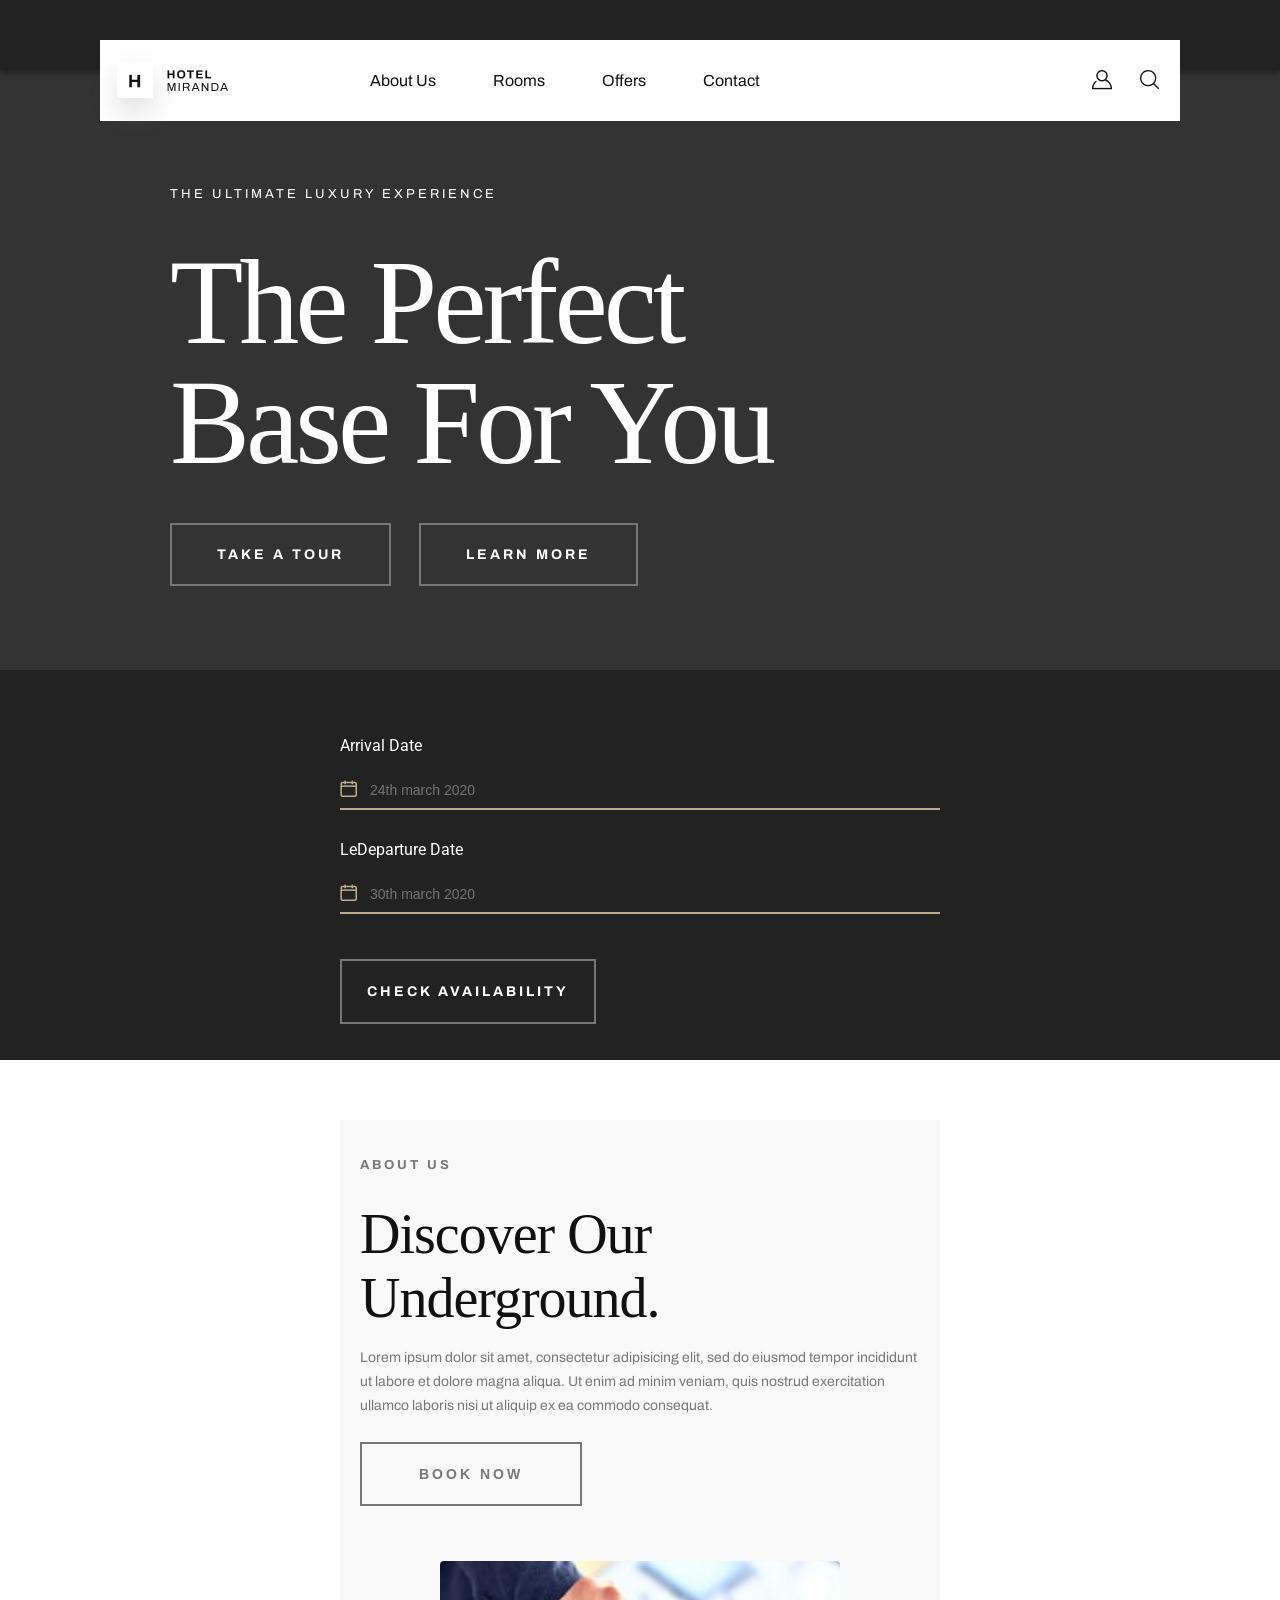
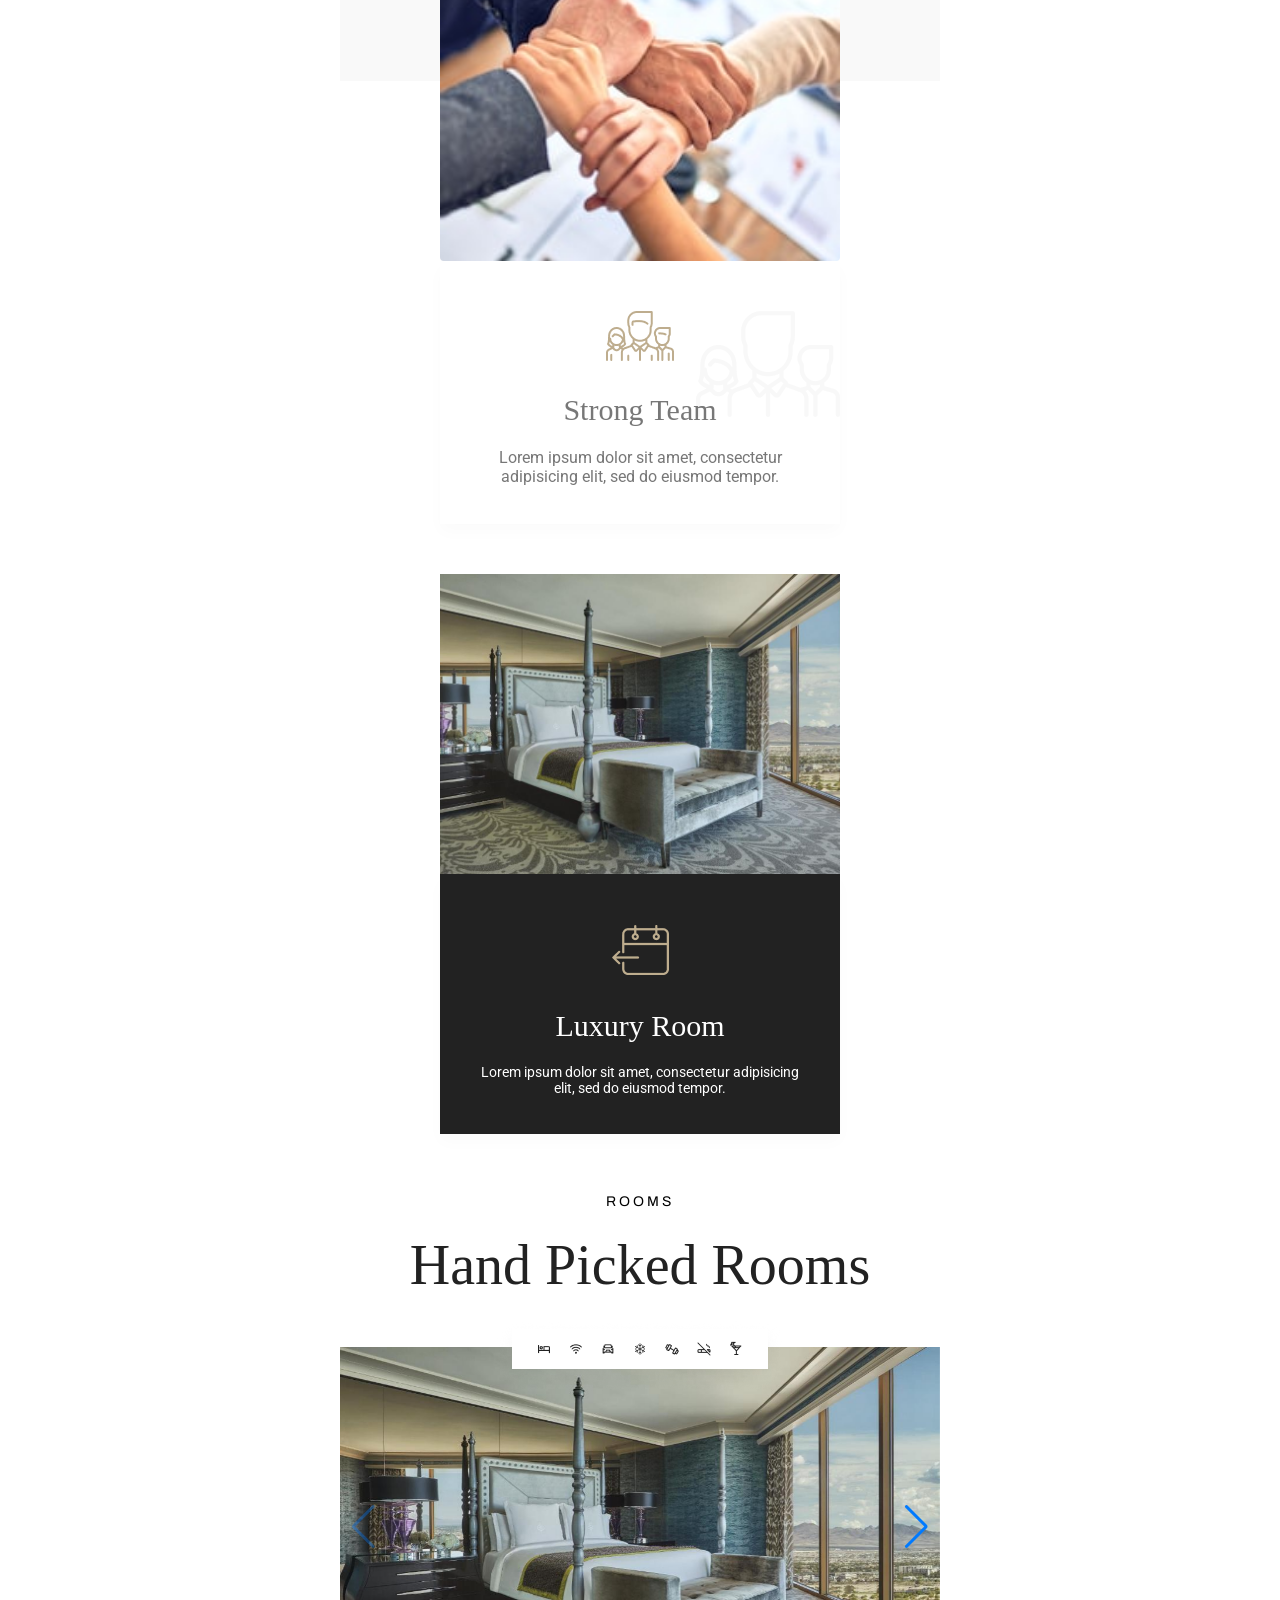
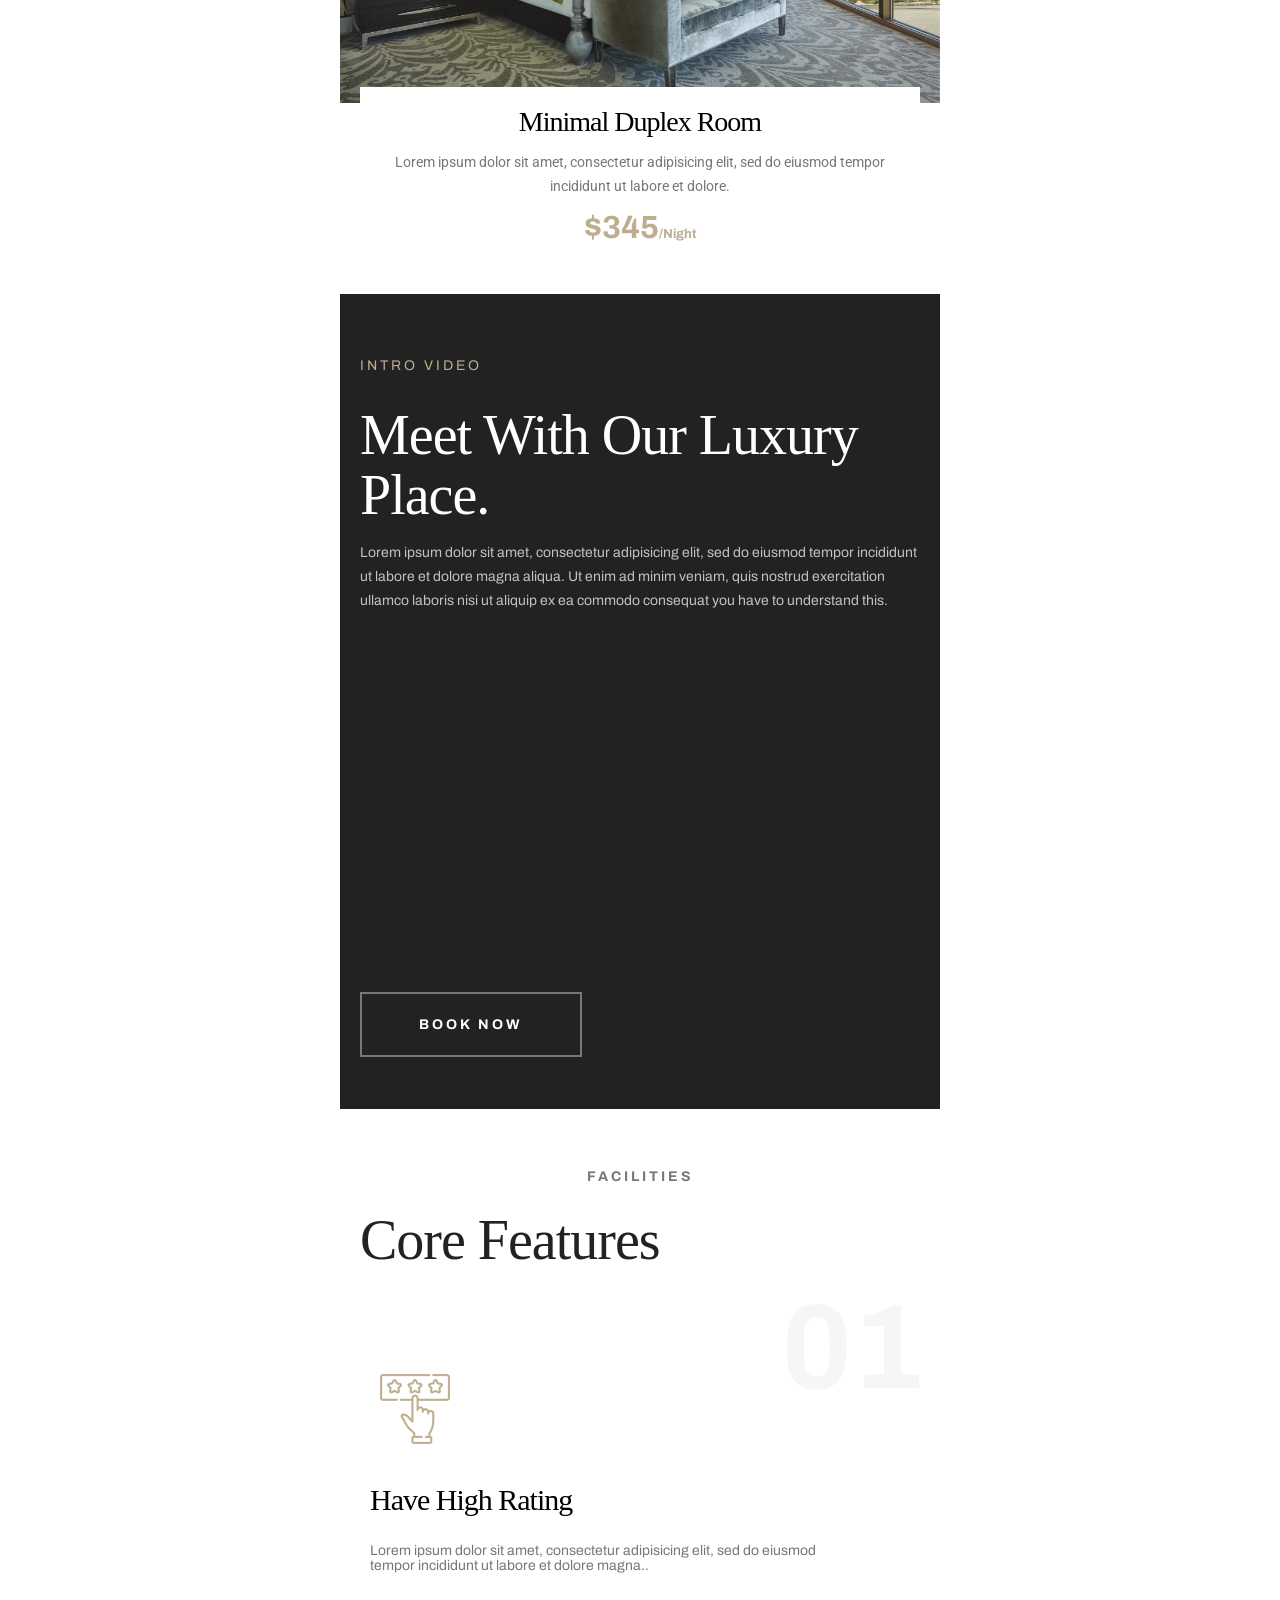
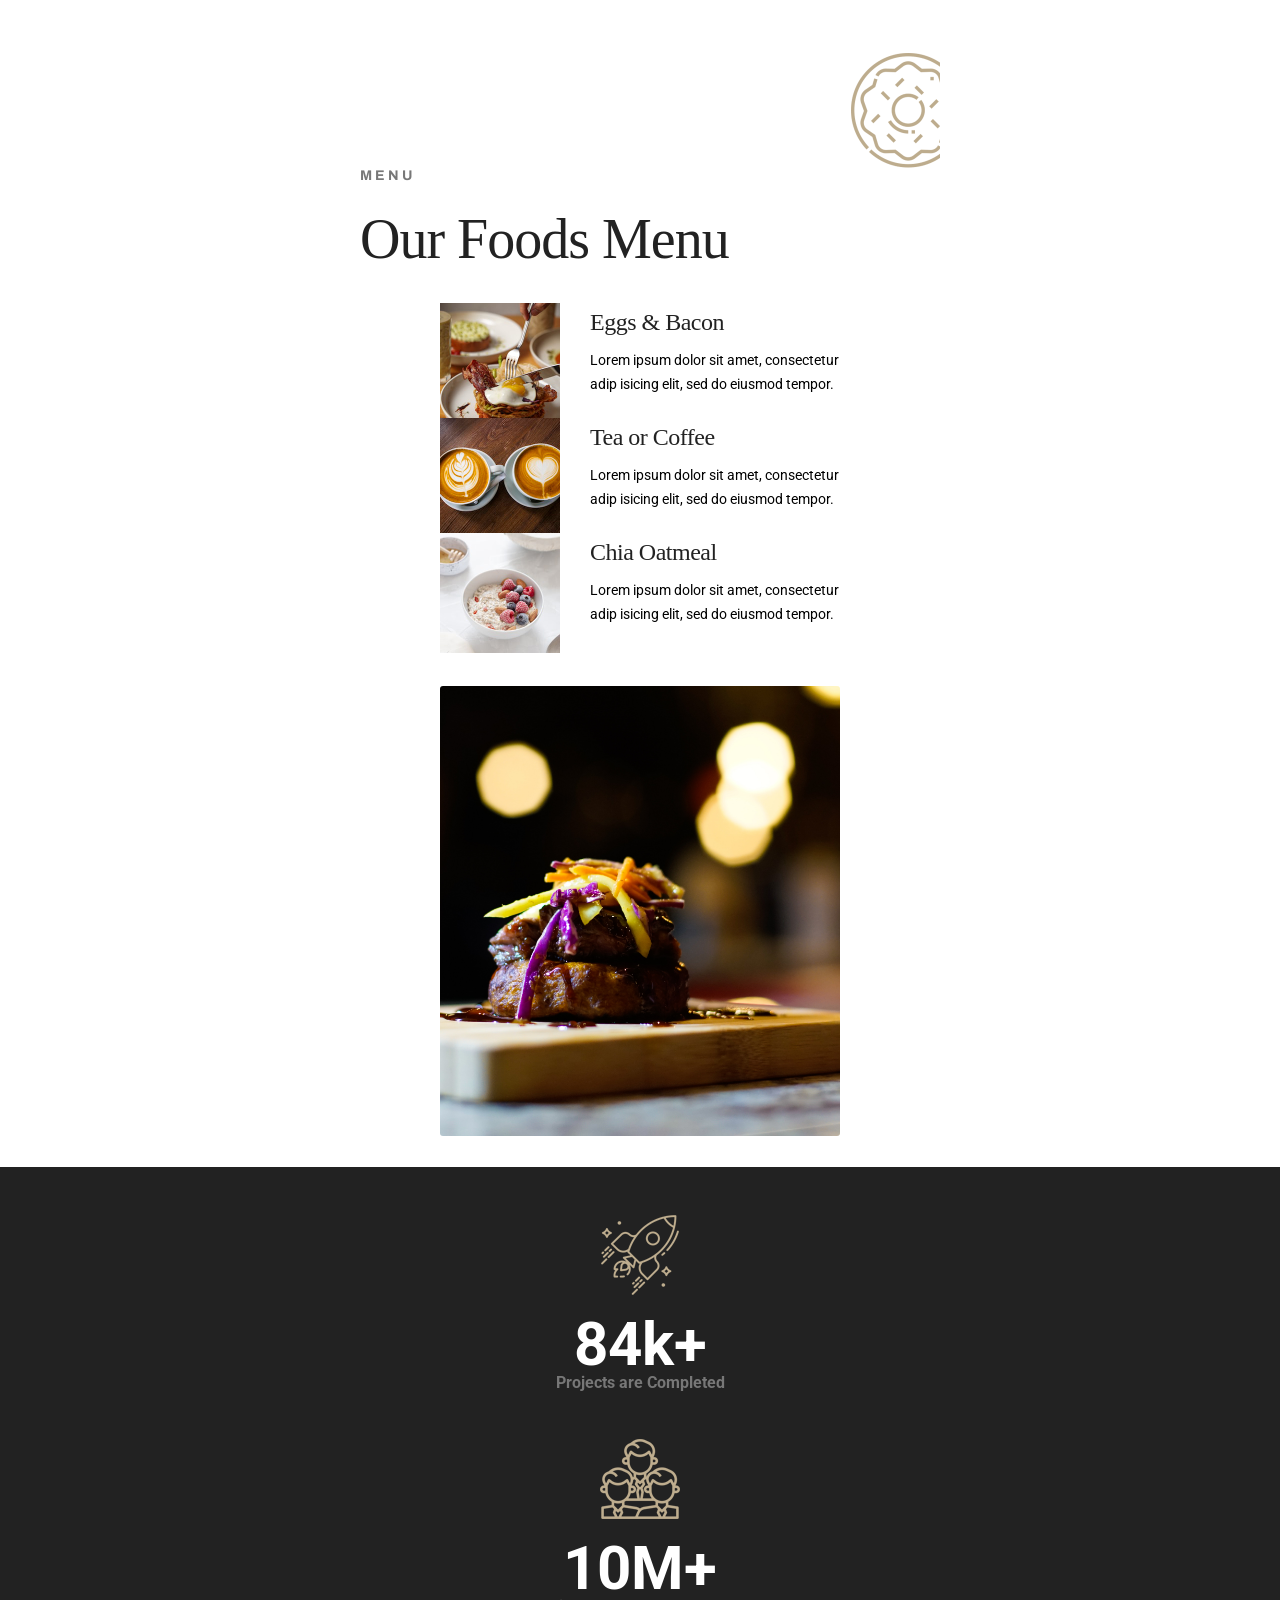
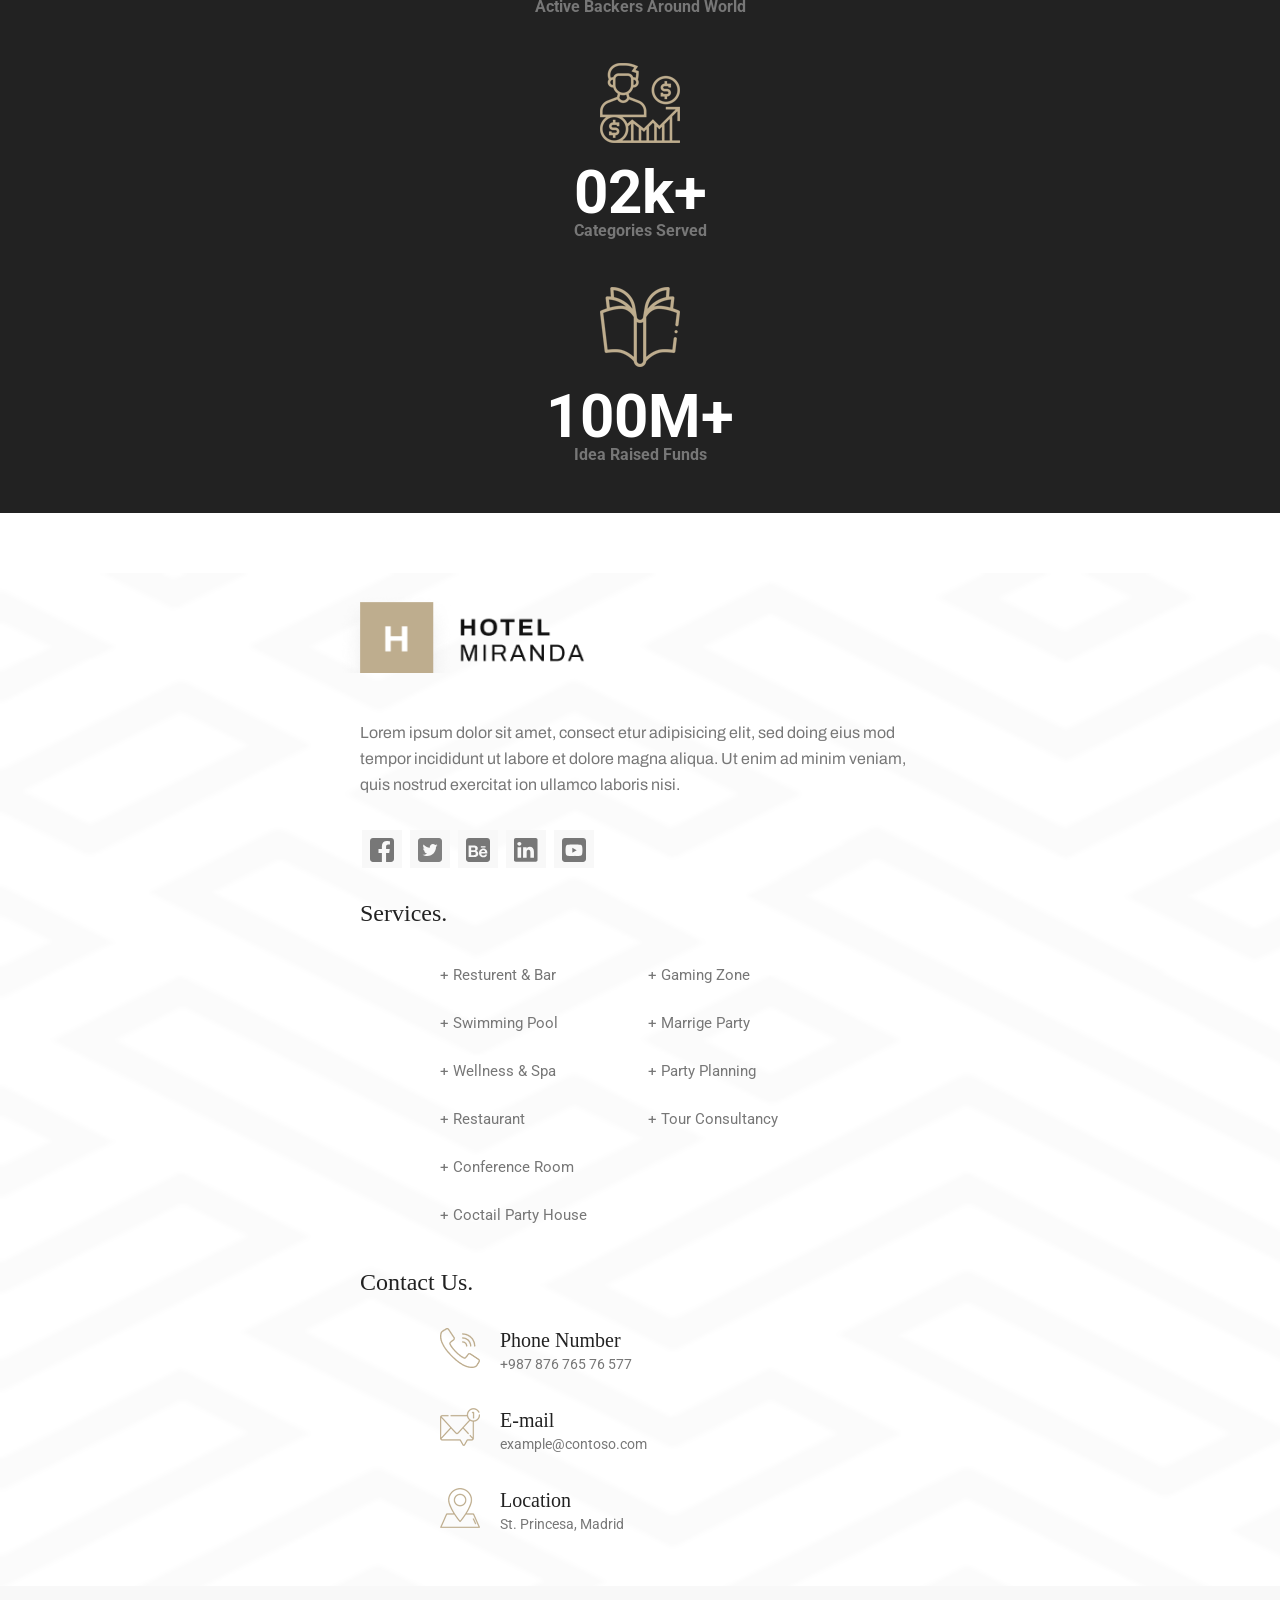
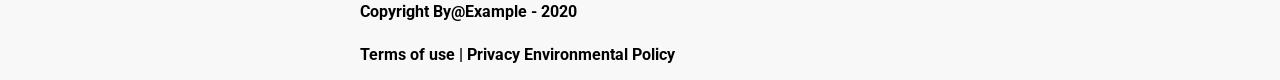
<file: public/index.html>
<!DOCTYPE html>
<html lang="en">
  <head>
    <meta charset="UTF-8" />
    <meta http-equiv="X-UA-Compatible" content="IE=edge" />
    <meta name="viewport" content="width=device-width, initial-scale=1.0" />
    <link rel="stylesheet" href="../src/styles/css/style.css" />
    <link rel="stylesheet" href="https://cdn.jsdelivr.net/npm/swiper@8/swiper-bundle.min.css" />
    <title>Hotel Miranda</title>
  </head>
  <body>
    <div class="navbar">
      <div class="navbar__bg">
        <div class="navbar__bar">
          <div class="navbar__burger">
            <img class="navbar__burger__open" src="../src/assets/icons/menu-burger.png" />
            <img class="navbar__burger__close hidden" src="../src/assets/icons/menu-close.png" />
          </div>
          <a href="./index.html">
            <div class="navbar__logo__bg">
              <img class="navbar__logo__bg__h" src="../src/assets/icons/h.png" alt="logo" />
            </div>
            <img class="navbar__logo__title" src="../src/assets/icons/navbar-miranda.png" alt="Hotel Miranda" />
          </a>
          <img class="navbar__user" src="../src/assets/icons/user.png" alt="user logo" />
          <img class="navbar__search" src="../src/assets/icons/search.png" alt="search" />
          <ul class="navbar__menu hidden">
            <a class="navbar__menu__a" href="./02-about.html">
              <li class="navbar__menu__li navbar__menu__li--1">About Us</li>
            </a>
            <a class="navbar__menu__a" href="./03-rooms.html">
              <li class="navbar__menu__li">Rooms</li>
            </a>
            <a class="navbar__menu__a" href="./05-offers.html">
              <li class="navbar__menu__li">Offers</li>
            </a>
            <a class="navbar__menu__a" href="./06-contact.html">
              <li class="navbar__menu__li">Contact</li>
            </a>
          </ul>
        </div>
      </div>
    </div>
    <div class="welcome">
      <div class="welcome__container">
        <p class="welcome__container__p1">THE ULTIMATE LUXURY EXPERIENCE</p>
        <p class="welcome__container__p2">The Perfect Base For You</p>
        <button class="welcome__container__btn welcome__container__btn--default">TAKE A TOUR</button>
        <button class="welcome__container__btn">LEARN MORE</button>
      </div>
    </div>
    <div class="availability">
      <form class="availability__form" action="#">
        <label class="availability__form__label" for="arrival">Arrival Date</label>
        <img src="../src/assets/icons/calendar.png" alt="calendar" />
        <input
          class="availability__form__input"
          type="text"
          id="arrival"
          name="arrival"
          placeholder="24th march 2020"
          onfocus="(this.type='date')"
          onblur="if(this.value==''){this.type='text'}"
        />
        <label class="availability__form__label" for="departure">LeDeparture Date</label>
        <img src="../src/assets/icons/calendar.png" alt="calendar" />
        <input
          class="availability__form__input"
          type="text"
          id="departure"
          name="departure"
          placeholder="30th march 2020"
          onfocus="(this.type='date')"
          onblur="if(this.value==''){this.type='text'}"
        />
        <button class="availability__form__btn" type="none">CHECK AVAILABILITY</button>
      </form>
    </div>
    <div class="about__us" id="about-us">
      <div class="about__us__container1">
        <p class="about__us__container1__p1">ABOUT US</p>
        <p class="about__us__container1__p2">Discover Our Underground.</p>
        <p class="about__us__container1__p3">
          Lorem ipsum dolor sit amet, consectetur adipisicing elit, sed do eiusmod tempor incididunt ut labore et dolore magna aliqua. Ut enim ad minim veniam, quis nostrud
          exercitation ullamco laboris nisi ut aliquip ex ea commodo consequat.
        </p>
        <button class="about__us__container1__btn">BOOK NOW</button>
      </div>
      <div class="about__us__container2">
        <div class="about__us__container2__div about__us__container2__div--img"></div>
        <div class="about__us__container2__div about__us__container2__div--info">
          <img src="../src/assets/icons/team.png" alt="team" />
          <p class="about__us__container2__div__p1">Strong Team</p>
          <p class="about__us__container2__div__p2">Lorem ipsum dolor sit amet, consectetur adipisicing elit, sed do eiusmod tempor.</p>
        </div>
      </div>
    </div>
    <div class="rooms" id="rooms">
      <div class="rooms__container1">
        <div class="rooms__container1__div rooms__container1__div--img"></div>
        <div class="rooms__container1__div rooms__container1__div--info">
          <img src="../src/assets/icons/calendar-large.png" alt="team" />
          <p class="rooms__container1__div__p1">Luxury Room</p>
          <p class="rooms__container1__div__p2">Lorem ipsum dolor sit amet, consectetur adipisicing elit, sed do eiusmod tempor.</p>
        </div>
      </div>
      <div class="rooms__container2">
        <p class="rooms__container2__p1">ROOMS</p>
        <p class="rooms__container2__p2">Hand Picked Rooms</p>
        <img class="rooms__container2__img" src="../src/assets/icons/room-services.png" alt="room services icons" />
        <!--<div class="rooms__container2__slider"></div>-->
        <!--------------- Slider main container ----------->
        <div class="swiper mySwiper rooms__container2__slider">
          <div class="swiper-wrapper">
            <div class="swiper-slide">
              <img class="rooms__container2__slider__img" src="../src/assets/img/rooms/room-luxury.jpg" alt="" />
            </div>
            <div class="swiper-slide">
              <img class="rooms__container2__slider__img" src="../src/assets/img/rooms/room-luxury2.jpg" alt="" />
            </div>
            <div class="swiper-slide">
              <img class="rooms__container2__slider__img" src="../src/assets/img/rooms/room-luxury3.jpg" alt="" />
            </div>
          </div>
          <div class="swiper-button-next"></div>
          <div class="swiper-button-prev"></div>
        </div>
        <!----------------------- END ---------------------->
        <div class="rooms__container2__description">
          <p class="rooms__container2__description__p1">Minimal Duplex Room</p>
          <p class="rooms__container2__description__p2">Lorem ipsum dolor sit amet, consectetur adipisicing elit, sed do eiusmod tempor incididunt ut labore et dolore.</p>
          <p class="rooms__container2__description__p3">$345<label class="rooms__container2__description__p3--mini">/Night</label></p>
        </div>
      </div>
    </div>
    <div class="video">
      <p class="video__p1">INTRO VIDEO</p>
      <p class="video__p2">Meet With Our Luxury Place.</p>
      <p class="video__p3">
        Lorem ipsum dolor sit amet, consectetur adipisicing elit, sed do eiusmod tempor incididunt ut labore et dolore magna aliqua. Ut enim ad minim veniam, quis nostrud
        exercitation ullamco laboris nisi ut aliquip ex ea commodo consequat you have to understand this.
      </p>
      <div class="video__container">
        <iframe
          class="video__container__iframe"
          width="560"
          height="315"
          src="https://www.youtube.com/embed/Bu3Doe45lcU?controls=0&amp;start=25&end=75&rel=0&showinfo=0"
          title="YouTube video player"
          frameborder="0"
          allow="accelerometer; autoplay; clipboard-write; encrypted-media; gyroscope; picture-in-picture"
          allowfullscreen
        ></iframe>
      </div>
      <button class="video__btn">BOOK NOW</button>
    </div>
    <div class="facilities">
      <p class="facilities__p1">FACILITIES</p>
      <p class="facilities__p2">Core Features</p>
      <div class="facilities__container">
        <img class="facilities__container__img" src="../src/assets/icons/stars.png" alt="" />
        <p class="facilities__container__p1">Have High Rating</p>
        <p class="facilities__container__p2">Lorem ipsum dolor sit amet, consectetur adipisicing elit, sed do eiusmod tempor incididunt ut labore et dolore magna..</p>
      </div>
    </div>
    <div class="menu">
      <div class="menu__img1"></div>
      <p class="menu__p1">MENU</p>
      <p class="menu__p2">Our Foods Menu</p>
      <div class="menu__div1">
        <div class="menu__div1__food">
          <img class="menu__div1__food__img" src="../src/assets/img/menu-bacon2.jpeg" alt="Eggs and bacon" />
          <p class="menu__div1__food__p1">Eggs & Bacon</p>
          <p class="menu__div1__food__p2">Lorem ipsum dolor sit amet, consectetur adip isicing elit, sed do eiusmod tempor.</p>
        </div>
        <div class="menu__div1__food">
          <img class="menu__div1__food__img" src="../src/assets/img/menu-coffee.jpeg" alt="Coffee cups" />
          <p class="menu__div1__food__p1">Tea or Coffee</p>
          <p class="menu__div1__food__p2">Lorem ipsum dolor sit amet, consectetur adip isicing elit, sed do eiusmod tempor.</p>
        </div>
        <div class="menu__div1__food">
          <img class="menu__div1__food__img" src="../src/assets/img/menu-oatmeal.jpeg" alt="Oatmeal" />
          <p class="menu__div1__food__p1">Chia Oatmeal</p>
          <p class="menu__div1__food__p2">Lorem ipsum dolor sit amet, consectetur adip isicing elit, sed do eiusmod tempor.</p>
        </div>
      </div>
      <div class="menu__div2"></div>
    </div>
    <div class="counter">
      <div class="counter__div">
        <img src="../src/assets/icons/spaceship.png" alt="" />
        <p class="counter__div__p1">84k+</p>
        <p class="counter__div__p2">Projects are Completed</p>
      </div>
      <div class="counter__div">
        <img src="../src/assets/icons/team-main.png" alt="" />
        <p class="counter__div__p1">10M+</p>
        <p class="counter__div__p2">Active Backers Around World</p>
      </div>
      <div class="counter__div">
        <img src="../src/assets/icons/grow.png" alt="" />
        <p class="counter__div__p1">02k+</p>
        <p class="counter__div__p2">Categories Served</p>
      </div>
      <div class="counter__div">
        <img src="../src/assets/icons/book.png" alt="" />
        <p class="counter__div__p1">100M+</p>
        <p class="counter__div__p2">Idea Raised Funds</p>
      </div>
    </div>
    <div class="footer">
      <div class="footer__container">
        <div class="footer__container__logo"></div>
        <p class="footer__container__description">
          Lorem ipsum dolor sit amet, consect etur adipisicing elit, sed doing eius mod tempor incididunt ut labore et dolore magna aliqua. Ut enim ad minim veniam, quis nostrud
          exercitat ion ullamco laboris nisi.
        </p>
        <div class="footer__container__social">
          <div class="footer__container__social__div">
            <img src="../src/assets/icons/social-fb.svg" alt="facebook" />
          </div>
          <div class="footer__container__social__div">
            <img src="../src/assets/icons/social-tw.svg" alt="twitter" />
          </div>
          <div class="footer__container__social__div">
            <img src="../src/assets/icons/social-be.svg" alt="behance" />
          </div>
          <div class="footer__container__social__div">
            <img src="../src/assets/icons/social-in.svg" alt="linkedin" />
          </div>
          <div class="footer__container__social__div">
            <img src="../src/assets/icons/social-yt.svg" alt="youtube" />
          </div>
        </div>
        <p class="footer__container__title">Services.</p>
        <ul>
          <li>+ Resturent & Bar</li>
          <li>+ Swimming Pool</li>
          <li>+ Wellness & Spa</li>
          <li>+ Restaurant</li>
          <li>+ Conference Room</li>
          <li>+ Coctail Party House</li>
          <li>+ Gaming Zone</li>
          <li>+ Marrige Party</li>
          <li>+ Party Planning</li>
          <li>+ Tour Consultancy</li>
          <li style="opacity: 0">+</li>
        </ul>
        <p class="footer__container__title">Contact Us.</p>
        <div class="footer__container__contact">
          <img src="../src/assets/icons/phone.png" alt="phone logo" />
          <p class="footer__container__contact__p1">Phone Number</p>
          <p class="footer__container__contact__p2">+987 876 765 76 577</p>
        </div>
        <div class="footer__container__contact">
          <img src="../src/assets/icons/message.png" alt="phone logo" />
          <p class="footer__container__contact__p1">E-mail</p>
          <p class="footer__container__contact__p2">example@contoso.com</p>
        </div>
        <div class="footer__container__contact">
          <img src="../src/assets/icons/map.png" alt="phone logo" />
          <p class="footer__container__contact__p1">Location</p>
          <p class="footer__container__contact__p2">St. Princesa, Madrid</p>
        </div>
      </div>
    </div>
    <div class="footer__copyright">
      <div class="footer__copyright__container">
        <p class="footer__copyright__container__p1">Copyright By@Example - 2020</p>
        <p>Terms of use | Privacy Environmental Policy</p>
      </div>
    </div>
    <script src="../src/scripts/script.js"></script>
    <script src="https://cdn.jsdelivr.net/npm/swiper/swiper-bundle.min.js"></script>
    <script>
      var swiper = new Swiper(".mySwiper", {
        navigation: {
          nextEl: ".swiper-button-next",
          prevEl: ".swiper-button-prev",
        },
        pagination: {
          el: ".swiper-pagination",
        },
      });
    </script>
  </body>
</html>
</file>
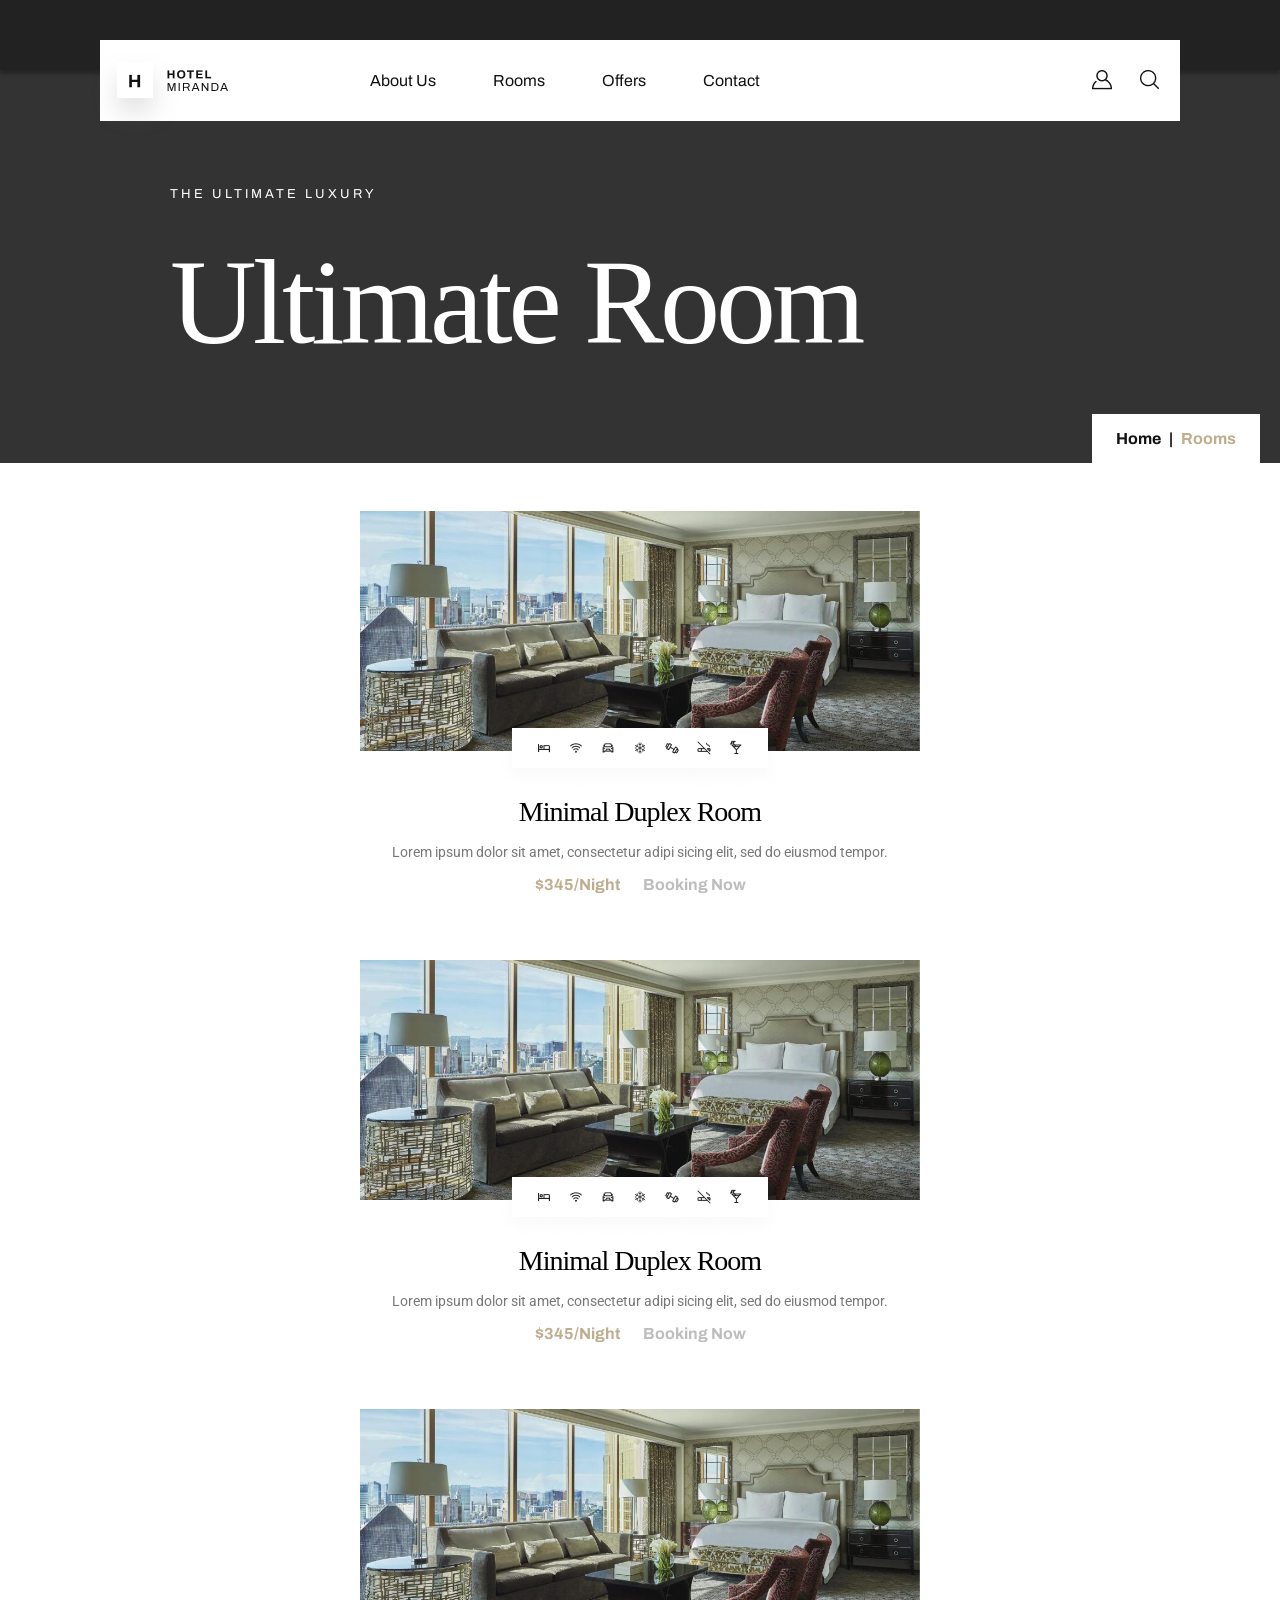
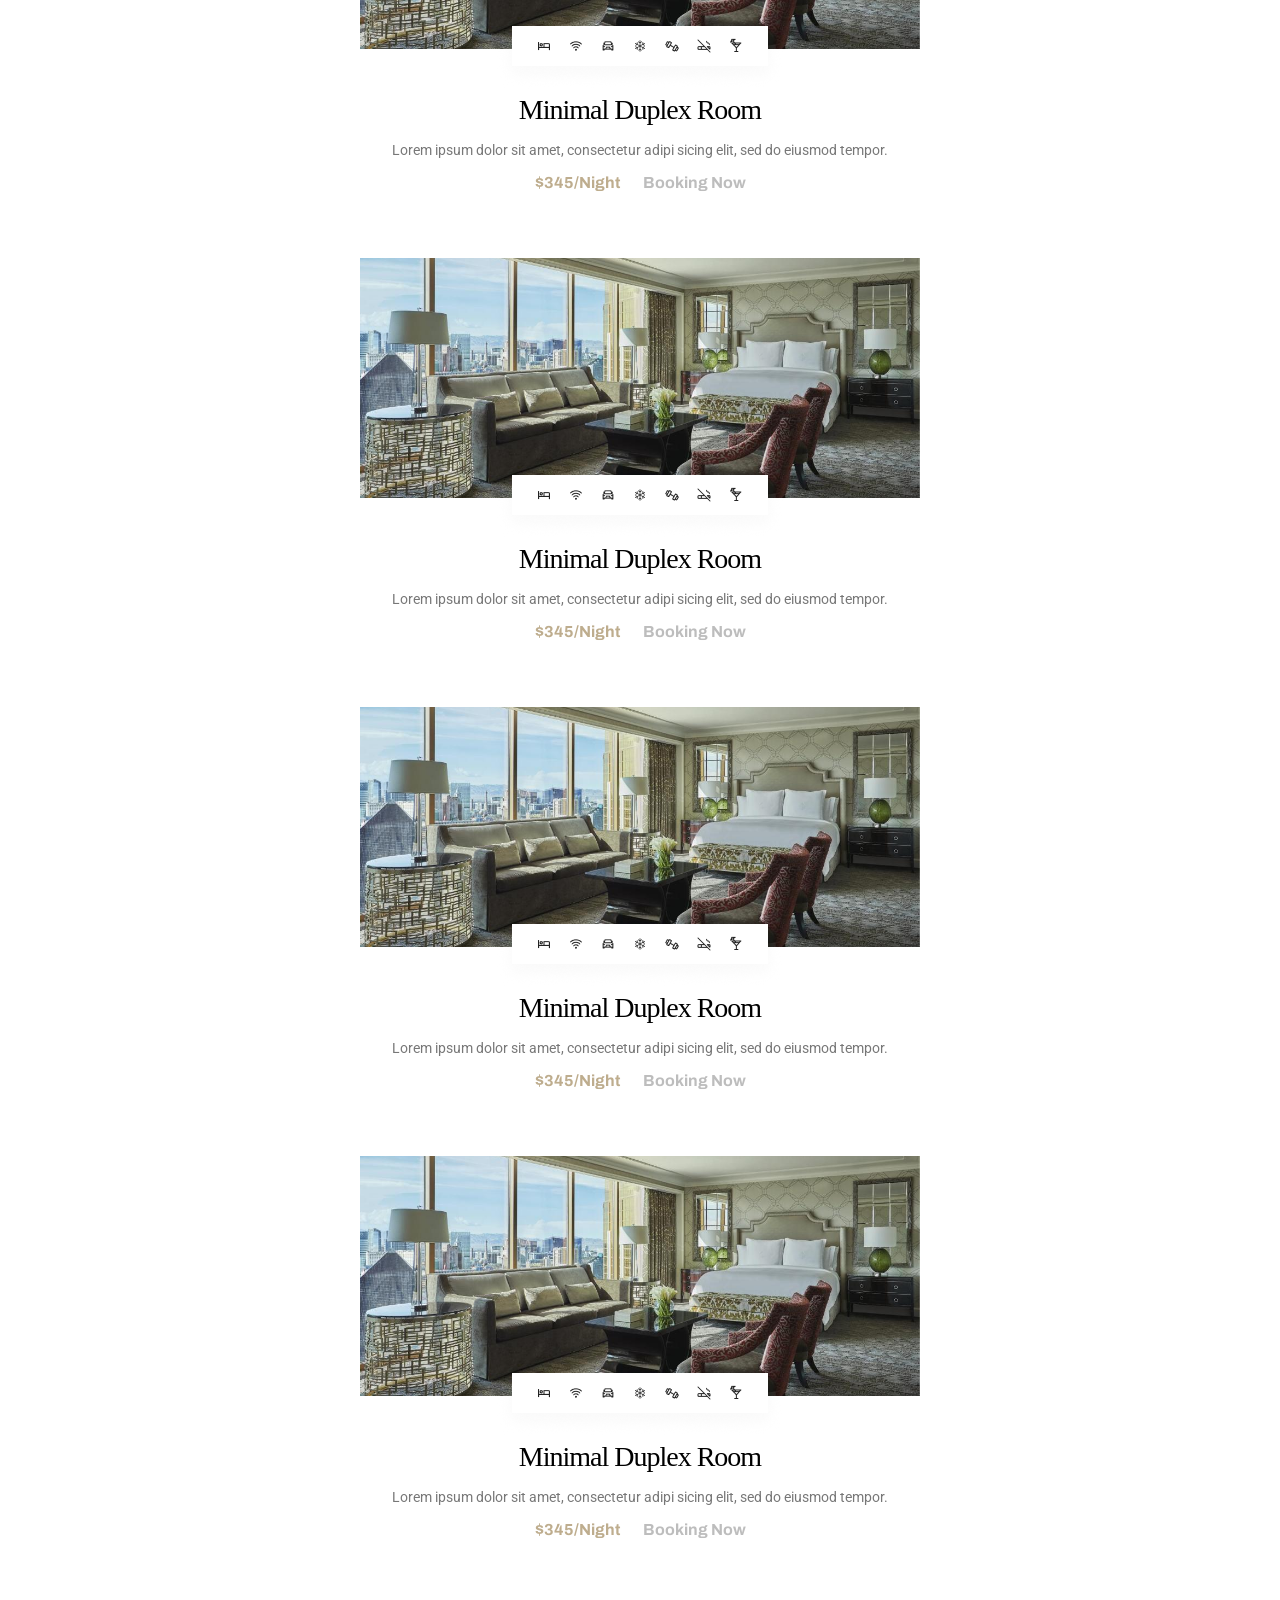
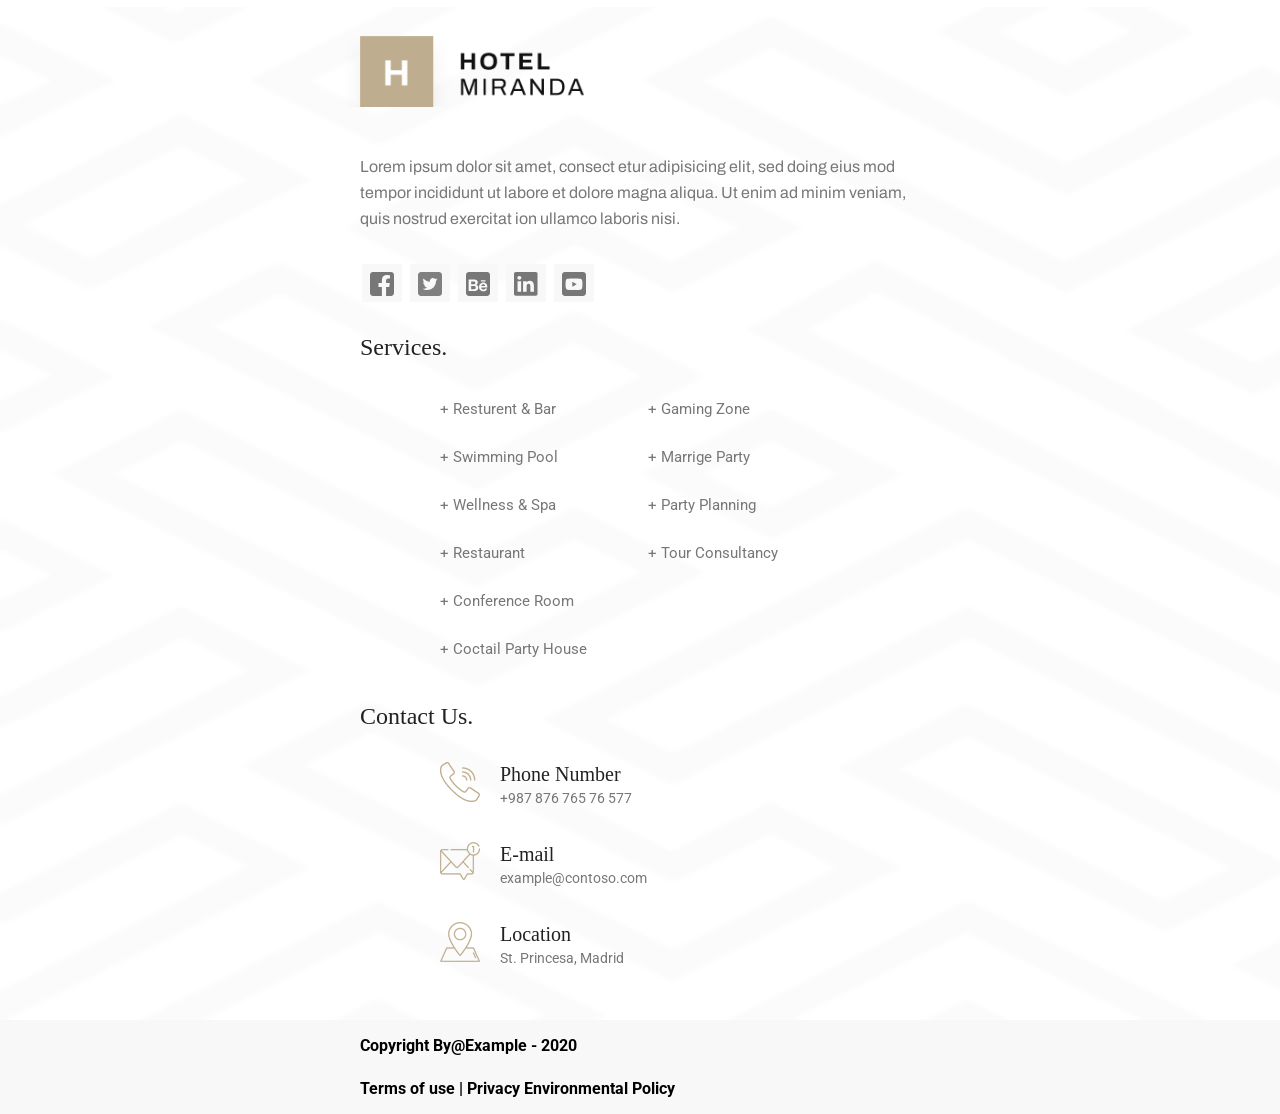
<file: public/03-rooms.html>
<!DOCTYPE html>
<html lang="en">
  <head>
    <meta charset="UTF-8" />
    <meta http-equiv="X-UA-Compatible" content="IE=edge" />
    <meta name="viewport" content="width=device-width, initial-scale=1.0" />
    <link rel="stylesheet" href="../src/styles/css/style.css" />
    <title>Hotel Miranda | Rooms</title>
  </head>
  <body>
    <div class="navbar">
      <div class="navbar__bg">
        <div class="navbar__bar">
          <div class="navbar__burger">
            <img class="navbar__burger__open" src="../src/assets/icons/menu-burger.png" />
            <img class="navbar__burger__close hidden" src="../src/assets/icons/menu-close.png" />
          </div>
          <a href="./index.html">
            <div class="navbar__logo__bg">
              <img class="navbar__logo__bg__h" src="../src/assets/icons/h.png" alt="logo" />
            </div>
            <img class="navbar__logo__title" src="../src/assets/icons/navbar-miranda.png" alt="Hotel Miranda" />
          </a>
          <img class="navbar__user" src="../src/assets/icons/user.png" alt="user logo" />
          <img class="navbar__search" src="../src/assets/icons/search.png" alt="search" />
          <ul class="navbar__menu hidden">
            <a class="navbar__menu__a" href="./02-about.html">
              <li class="navbar__menu__li navbar__menu__li--1">About Us</li>
            </a>
            <a class="navbar__menu__a" href="./03-rooms.html">
              <li class="navbar__menu__li">Rooms</li>
            </a>
            <a class="navbar__menu__a" href="./05-offers.html">
              <li class="navbar__menu__li">Offers</li>
            </a>
            <a class="navbar__menu__a" href="./06-contact.html">
              <li class="navbar__menu__li">Contact</li>
            </a>
          </ul>
        </div>
      </div>
    </div>
    <div class="welcome">
      <div class="welcome__container">
        <p class="welcome__container__p1">THE ULTIMATE LUXURY</p>
        <p class="welcome__container__p2">Ultimate Room</p>
        <div class="breadcrumb">
          <p><a href="./index.html">Home </a><span>|</span> Rooms</p>
        </div>
      </div>
    </div>
    <div class="rooms" id="rooms">
      <div class="rooms__container3">
        <div class="rooms__container3__slider"></div>
        <div class="rooms__container3__description">
          <img class="rooms__container3__description__img" src="../src/assets/icons/room-services.png" alt="minimal duplex room" />
          <p class="rooms__container3__description__p1">Minimal Duplex Room</p>
          <p class="rooms__container3__description__p2">Lorem ipsum dolor sit amet, consectetur adipi sicing elit, sed do eiusmod tempor.</p>
          <p class="rooms__container3__description__p3">
            $345/Night
            <button class="rooms__container3__description__p3__btn">Booking Now</button>
          </p>
        </div>
      </div>
      <div class="rooms__container3">
        <div class="rooms__container3__slider"></div>
        <div class="rooms__container3__description">
          <img class="rooms__container3__description__img" src="../src/assets/icons/room-services.png" alt="minimal duplex room" />
          <p class="rooms__container3__description__p1">Minimal Duplex Room</p>
          <p class="rooms__container3__description__p2">Lorem ipsum dolor sit amet, consectetur adipi sicing elit, sed do eiusmod tempor.</p>
          <p class="rooms__container3__description__p3">
            $345/Night
            <button class="rooms__container3__description__p3__btn">Booking Now</button>
          </p>
        </div>
      </div>
      <div class="rooms__container3">
        <div class="rooms__container3__slider"></div>
        <div class="rooms__container3__description">
          <img class="rooms__container3__description__img" src="../src/assets/icons/room-services.png" alt="minimal duplex room" />
          <p class="rooms__container3__description__p1">Minimal Duplex Room</p>
          <p class="rooms__container3__description__p2">Lorem ipsum dolor sit amet, consectetur adipi sicing elit, sed do eiusmod tempor.</p>
          <p class="rooms__container3__description__p3">
            $345/Night
            <button class="rooms__container3__description__p3__btn">Booking Now</button>
          </p>
        </div>
      </div>
      <div class="rooms__container3">
        <div class="rooms__container3__slider"></div>
        <div class="rooms__container3__description">
          <img class="rooms__container3__description__img" src="../src/assets/icons/room-services.png" alt="minimal duplex room" />
          <p class="rooms__container3__description__p1">Minimal Duplex Room</p>
          <p class="rooms__container3__description__p2">Lorem ipsum dolor sit amet, consectetur adipi sicing elit, sed do eiusmod tempor.</p>
          <p class="rooms__container3__description__p3">
            $345/Night
            <button class="rooms__container3__description__p3__btn">Booking Now</button>
          </p>
        </div>
      </div>
      <div class="rooms__container3">
        <div class="rooms__container3__slider"></div>
        <div class="rooms__container3__description">
          <img class="rooms__container3__description__img" src="../src/assets/icons/room-services.png" alt="minimal duplex room" />
          <p class="rooms__container3__description__p1">Minimal Duplex Room</p>
          <p class="rooms__container3__description__p2">Lorem ipsum dolor sit amet, consectetur adipi sicing elit, sed do eiusmod tempor.</p>
          <p class="rooms__container3__description__p3">
            $345/Night
            <button class="rooms__container3__description__p3__btn">Booking Now</button>
          </p>
        </div>
      </div>
      <div class="rooms__container3">
        <div class="rooms__container3__slider"></div>
        <div class="rooms__container3__description">
          <img class="rooms__container3__description__img" src="../src/assets/icons/room-services.png" alt="minimal duplex room" />
          <p class="rooms__container3__description__p1">Minimal Duplex Room</p>
          <p class="rooms__container3__description__p2">Lorem ipsum dolor sit amet, consectetur adipi sicing elit, sed do eiusmod tempor.</p>
          <p class="rooms__container3__description__p3">
            $345/Night
            <button class="rooms__container3__description__p3__btn">Booking Now</button>
          </p>
        </div>
      </div>
      <div class="rooms__pagination"></div>
    </div>
    <div class="footer">
      <div class="footer__container">
        <div class="footer__container__logo"></div>
        <p class="footer__container__description">
          Lorem ipsum dolor sit amet, consect etur adipisicing elit, sed doing eius mod tempor incididunt ut labore et dolore magna aliqua. Ut enim ad minim veniam, quis nostrud
          exercitat ion ullamco laboris nisi.
        </p>
        <div class="footer__container__social">
          <div class="footer__container__social__div">
            <img src="../src/assets/icons/social-fb.svg" alt="facebook" />
          </div>
          <div class="footer__container__social__div">
            <img src="../src/assets/icons/social-tw.svg" alt="twitter" />
          </div>
          <div class="footer__container__social__div">
            <img src="../src/assets/icons/social-be.svg" alt="behance" />
          </div>
          <div class="footer__container__social__div">
            <img src="../src/assets/icons/social-in.svg" alt="linkedin" />
          </div>
          <div class="footer__container__social__div">
            <img src="../src/assets/icons/social-yt.svg" alt="youtube" />
          </div>
        </div>
        <p class="footer__container__title">Services.</p>
        <ul>
          <li>+ Resturent & Bar</li>
          <li>+ Swimming Pool</li>
          <li>+ Wellness & Spa</li>
          <li>+ Restaurant</li>
          <li>+ Conference Room</li>
          <li>+ Coctail Party House</li>
          <li>+ Gaming Zone</li>
          <li>+ Marrige Party</li>
          <li>+ Party Planning</li>
          <li>+ Tour Consultancy</li>
          <li style="opacity: 0">.</li>
        </ul>
        <p class="footer__container__title">Contact Us.</p>
        <div class="footer__container__contact">
          <img src="../src/assets/icons/phone.png" alt="phone logo" />
          <p class="footer__container__contact__p1">Phone Number</p>
          <p class="footer__container__contact__p2">+987 876 765 76 577</p>
        </div>
        <div class="footer__container__contact">
          <img src="../src/assets/icons/message.png" alt="phone logo" />
          <p class="footer__container__contact__p1">E-mail</p>
          <p class="footer__container__contact__p2">example@contoso.com</p>
        </div>
        <div class="footer__container__contact">
          <img src="../src/assets/icons/map.png" alt="phone logo" />
          <p class="footer__container__contact__p1">Location</p>
          <p class="footer__container__contact__p2">St. Princesa, Madrid</p>
        </div>
      </div>
    </div>
    <div class="footer__copyright">
      <div class="footer__copyright__container">
        <p class="footer__copyright__container__p1">Copyright By@Example - 2020</p>
        <p>Terms of use | Privacy Environmental Policy</p>
      </div>
    </div>
    <script src="../src/scripts/script.js"></script>
  </body>
</html>
</file>
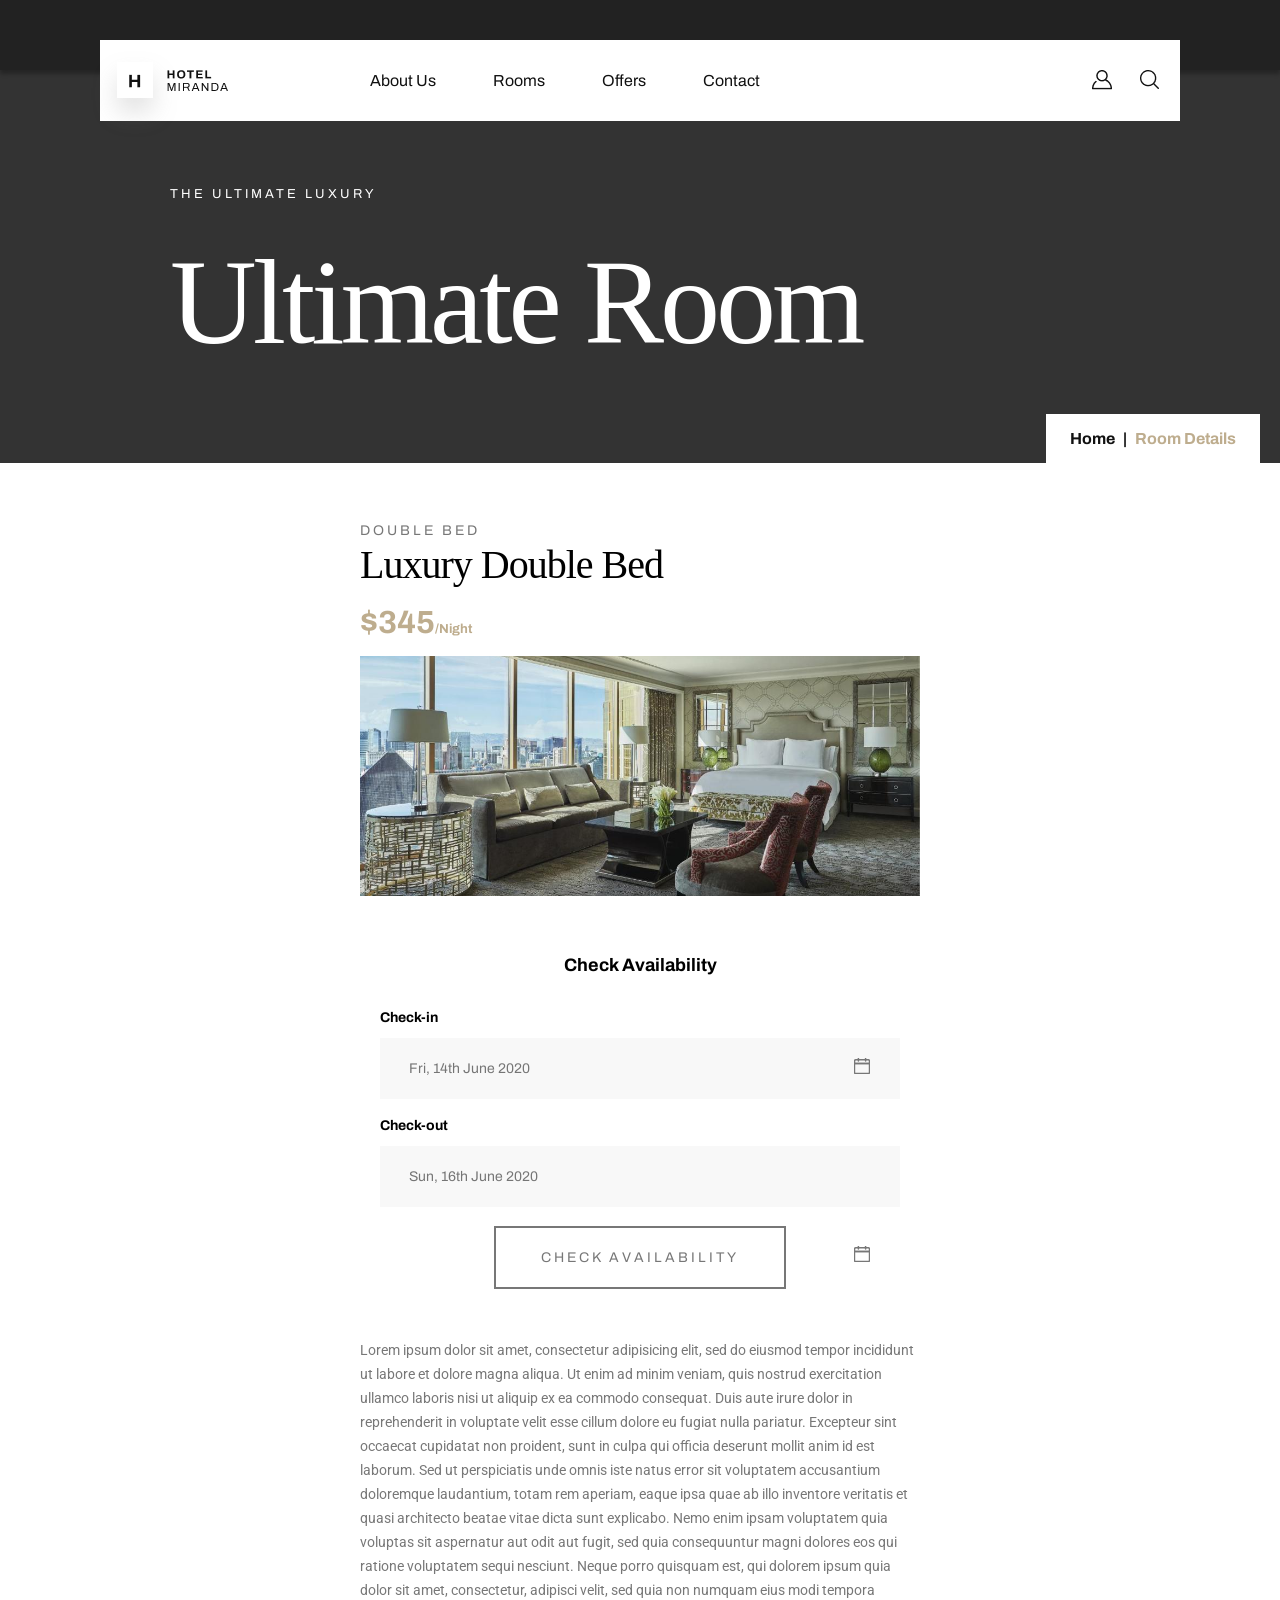
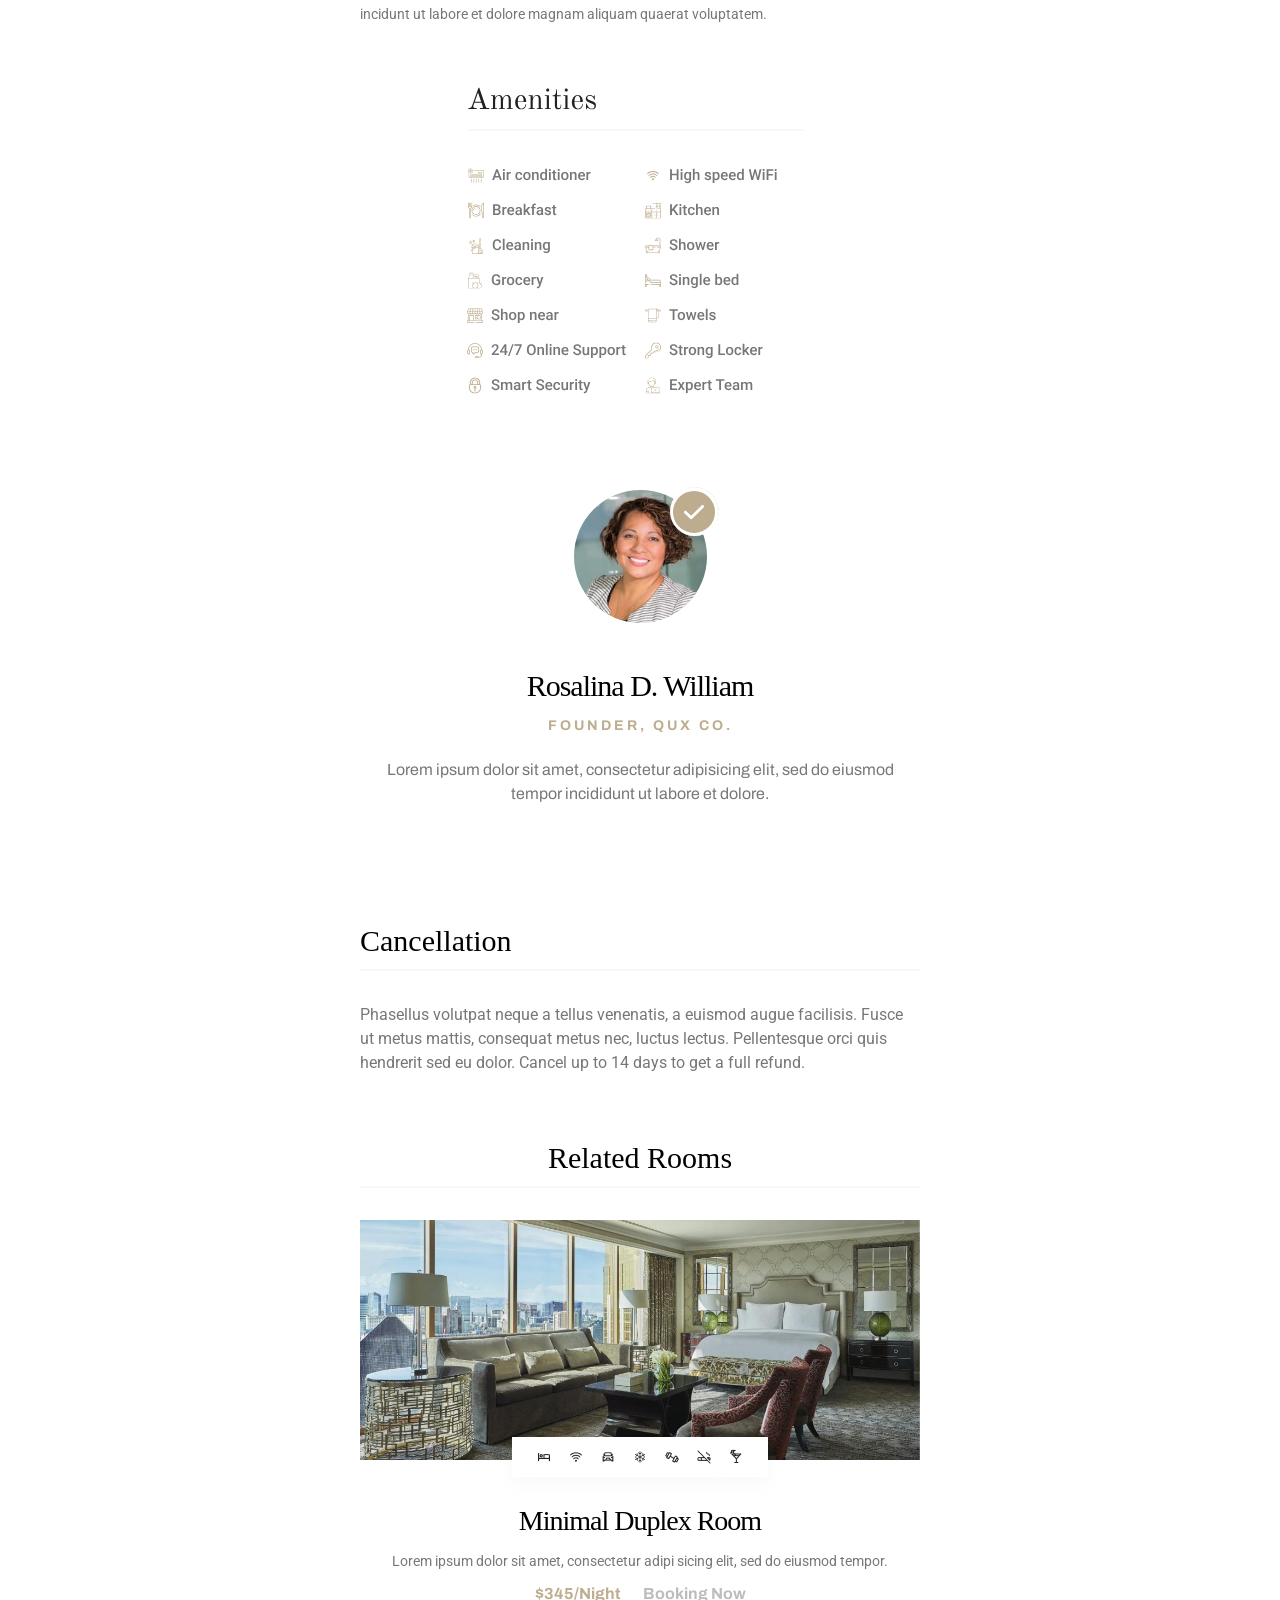
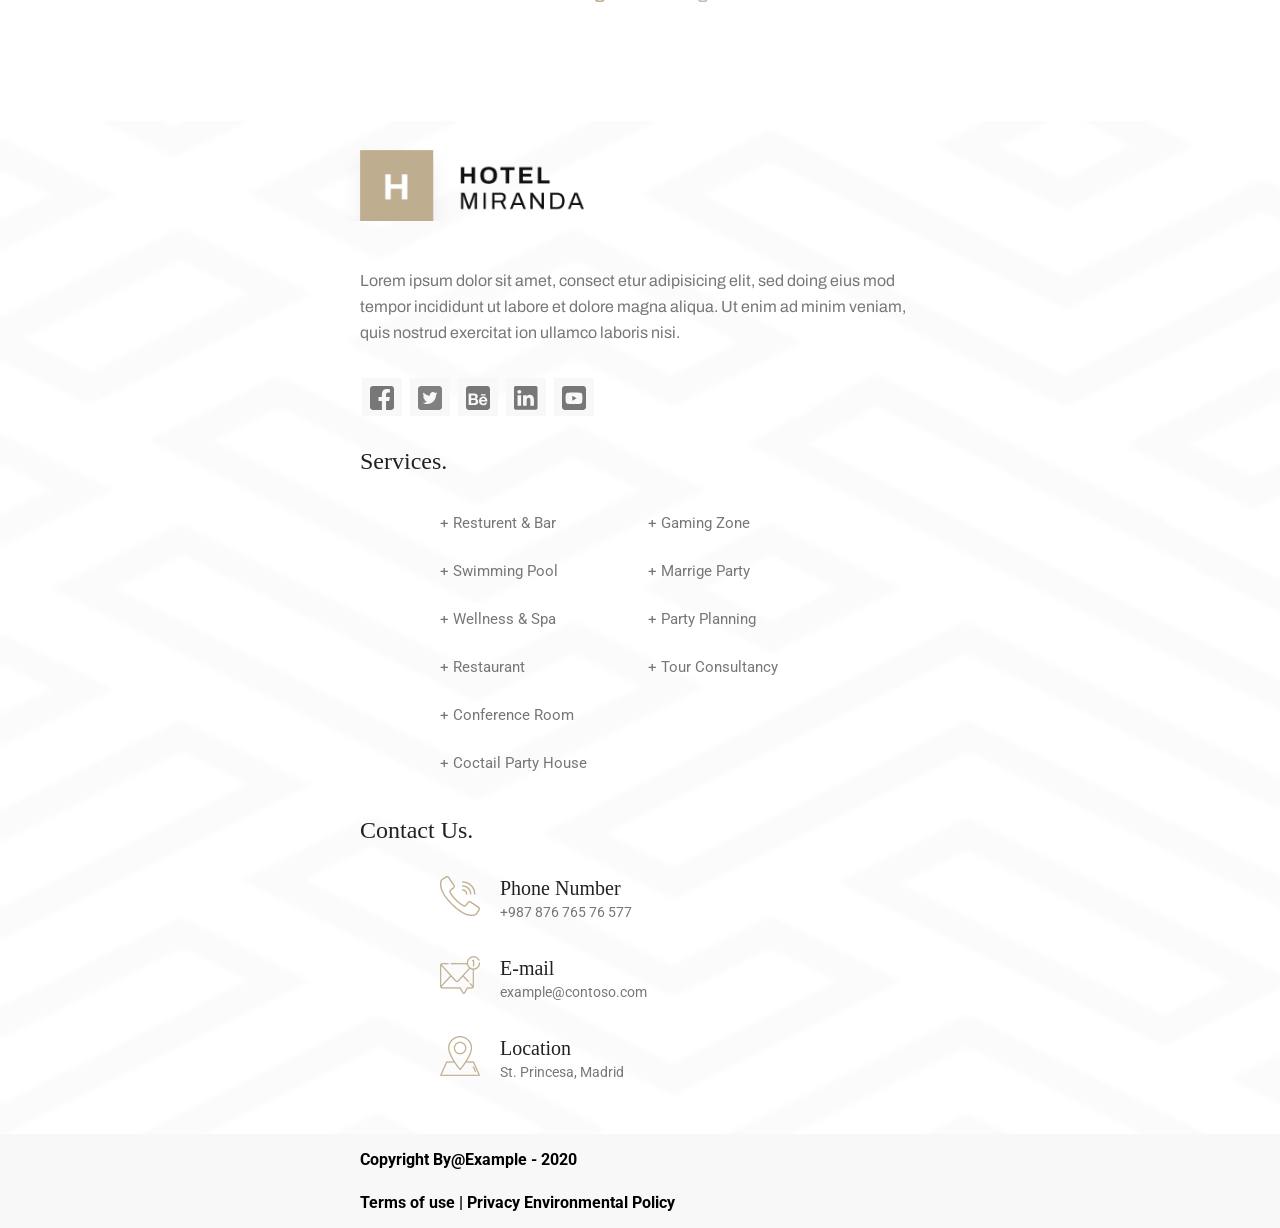
<file: public/04-room-details.html>
<!DOCTYPE html>
<html lang="en">
  <head>
    <meta charset="UTF-8" />
    <meta http-equiv="X-UA-Compatible" content="IE=edge" />
    <meta name="viewport" content="width=device-width, initial-scale=1.0" />
    <link rel="stylesheet" href="../src/styles/css/style.css" />
    <title>Hotel Miranda | Room Details</title>
  </head>
  <body>
    <div class="navbar">
      <div class="navbar__bg">
        <div class="navbar__bar">
          <div class="navbar__burger">
            <img class="navbar__burger__open" src="../src/assets/icons/menu-burger.png" />
            <img class="navbar__burger__close hidden" src="../src/assets/icons/menu-close.png" />
          </div>
          <a href="./index.html">
            <div class="navbar__logo__bg">
              <img class="navbar__logo__bg__h" src="../src/assets/icons/h.png" alt="logo" />
            </div>
            <img class="navbar__logo__title" src="../src/assets/icons/navbar-miranda.png" alt="Hotel Miranda" />
          </a>
          <img class="navbar__user" src="../src/assets/icons/user.png" alt="user logo" />
          <img class="navbar__search" src="../src/assets/icons/search.png" alt="search" />
          <ul class="navbar__menu hidden">
            <a class="navbar__menu__a" href="./02-about.html">
              <li class="navbar__menu__li navbar__menu__li--1">About Us</li>
            </a>
            <a class="navbar__menu__a" href="./03-rooms.html">
              <li class="navbar__menu__li">Rooms</li>
            </a>
            <a class="navbar__menu__a" href="./05-offers.html">
              <li class="navbar__menu__li">Offers</li>
            </a>
            <a class="navbar__menu__a" href="./06-contact.html">
              <li class="navbar__menu__li">Contact</li>
            </a>
          </ul>
        </div>
      </div>
    </div>
    <div class="welcome">
      <div class="welcome__container">
        <p class="welcome__container__p1">THE ULTIMATE LUXURY</p>
        <p class="welcome__container__p2">Ultimate Room</p>
        <div class="breadcrumb">
          <p><a href="./index.html">Home </a><span>|</span> Room Details</p>
        </div>
      </div>
    </div>
    <div class="rooms" id="rooms">
      <div class="rooms__container4">
        <p class="rooms__container4__p1">DOUBLE BED</p>
        <p class="rooms__container4__p2">Luxury Double Bed</p>
        <p class="rooms__container4__p3">$345<label class="rooms__container2__description__p3--mini">/Night</label></p>
        <div class="rooms__container4__slider"></div>
      </div>
      <form class="rooms__availability" action="#">
        <p class="rooms__availability__p1">Check Availability</p>
        <label class="rooms__availability__label" for="arrival">Check-in</label>
        <input
          class="rooms__availability__input"
          type="text"
          id="checkin"
          name="checkin"
          placeholder="Fri, 14th June 2020"
          onfocus="(this.type='date')"
          onblur="if(this.value==''){this.type='text'}"
        />
        <img src="../src/assets/icons/calendar-dark.svg" alt="calendar" />
        <label class="rooms__availability__label" for="departure">Check-out</label>
        <input
          class="rooms__availability__input"
          type="text"
          id="checkout"
          name="checkout"
          placeholder="Sun, 16th June 2020"
          onfocus="(this.type='date')"
          onblur="if(this.value==''){this.type='text'}"
        />
        <img src="../src/assets/icons/calendar-dark.svg" alt="calendar" />
        <button class="rooms__availability__btn" type="none">CHECK AVAILABILITY</button>
      </form>
      <p class="rooms__text">
        Lorem ipsum dolor sit amet, consectetur adipisicing elit, sed do eiusmod tempor incididunt ut labore et dolore magna aliqua. Ut enim ad minim veniam, quis nostrud
        exercitation ullamco laboris nisi ut aliquip ex ea commodo consequat. Duis aute irure dolor in reprehenderit in voluptate velit esse cillum dolore eu fugiat nulla pariatur.
        Excepteur sint occaecat cupidatat non proident, sunt in culpa qui officia deserunt mollit anim id est laborum. Sed ut perspiciatis unde omnis iste natus error sit
        voluptatem accusantium doloremque laudantium, totam rem aperiam, eaque ipsa quae ab illo inventore veritatis et quasi architecto beatae vitae dicta sunt explicabo. Nemo
        enim ipsam voluptatem quia voluptas sit aspernatur aut odit aut fugit, sed quia consequuntur magni dolores eos qui ratione voluptatem sequi nesciunt. Neque porro quisquam
        est, qui dolorem ipsum quia dolor sit amet, consectetur, adipisci velit, sed quia non numquam eius modi tempora incidunt ut labore et dolore magnam aliquam quaerat
        voluptatem.
      </p>
      <div class="rooms__amenities">
        <div class="rooms__amenities__img"></div>
      </div>
      <div class="rooms__founder">
        <div class="rooms__founder__img">
          <img class="rooms__founder__img__verified" src="../src/assets/icons/verified.svg" alt="" />
        </div>
        <p class="rooms__founder__p1">Rosalina D. William</p>
        <p class="rooms__founder__p2">FOUNDER, QUX CO.</p>
        <p class="rooms__founder__p3">Lorem ipsum dolor sit amet, consectetur adipisicing elit, sed do eiusmod tempor incididunt ut labore et dolore.</p>
      </div>
      <div class="rooms__cancellation">
        <p class="rooms__cancellation__p1">Cancellation</p>
        <hr class="rooms__cancellation__hr" />
        <p class="rooms__cancellation__p2">
          Phasellus volutpat neque a tellus venenatis, a euismod augue facilisis. Fusce ut metus mattis, consequat metus nec, luctus lectus. Pellentesque orci quis hendrerit sed eu
          dolor. Cancel up to 14 days to get a full refund.
        </p>
      </div>
      <div class="rooms__container5">
        <p class="rooms__container5__p1">Related Rooms</p>
        <hr class="rooms__container5__hr" />
        <div class="rooms__container5__slider"></div>
        <div class="rooms__container5__description">
          <img class="rooms__container5__description__img" src="../src/assets/icons/room-services.png" alt="minimal duplex room" />
          <p class="rooms__container5__description__p1">Minimal Duplex Room</p>
          <p class="rooms__container5__description__p2">Lorem ipsum dolor sit amet, consectetur adipi sicing elit, sed do eiusmod tempor.</p>
          <p class="rooms__container5__description__p3">
            $345/Night
            <button class="rooms__container5__description__p3__btn">Booking Now</button>
          </p>
        </div>
      </div>
    </div>
    <div class="footer">
      <div class="footer__container">
        <div class="footer__container__logo"></div>
        <p class="footer__container__description">
          Lorem ipsum dolor sit amet, consect etur adipisicing elit, sed doing eius mod tempor incididunt ut labore et dolore magna aliqua. Ut enim ad minim veniam, quis nostrud
          exercitat ion ullamco laboris nisi.
        </p>
        <div class="footer__container__social">
          <div class="footer__container__social__div">
            <img src="../src/assets/icons/social-fb.svg" alt="facebook" />
          </div>
          <div class="footer__container__social__div">
            <img src="../src/assets/icons/social-tw.svg" alt="twitter" />
          </div>
          <div class="footer__container__social__div">
            <img src="../src/assets/icons/social-be.svg" alt="behance" />
          </div>
          <div class="footer__container__social__div">
            <img src="../src/assets/icons/social-in.svg" alt="linkedin" />
          </div>
          <div class="footer__container__social__div">
            <img src="../src/assets/icons/social-yt.svg" alt="youtube" />
          </div>
        </div>
        <p class="footer__container__title">Services.</p>
        <ul>
          <li>+ Resturent & Bar</li>
          <li>+ Swimming Pool</li>
          <li>+ Wellness & Spa</li>
          <li>+ Restaurant</li>
          <li>+ Conference Room</li>
          <li>+ Coctail Party House</li>
          <li>+ Gaming Zone</li>
          <li>+ Marrige Party</li>
          <li>+ Party Planning</li>
          <li>+ Tour Consultancy</li>
          <li style="opacity: 0">.</li>
        </ul>
        <p class="footer__container__title">Contact Us.</p>
        <div class="footer__container__contact">
          <img src="../src/assets/icons/phone.png" alt="phone logo" />
          <p class="footer__container__contact__p1">Phone Number</p>
          <p class="footer__container__contact__p2">+987 876 765 76 577</p>
        </div>
        <div class="footer__container__contact">
          <img src="../src/assets/icons/message.png" alt="phone logo" />
          <p class="footer__container__contact__p1">E-mail</p>
          <p class="footer__container__contact__p2">example@contoso.com</p>
        </div>
        <div class="footer__container__contact">
          <img src="../src/assets/icons/map.png" alt="phone logo" />
          <p class="footer__container__contact__p1">Location</p>
          <p class="footer__container__contact__p2">St. Princesa, Madrid</p>
        </div>
      </div>
    </div>
    <div class="footer__copyright">
      <div class="footer__copyright__container">
        <p class="footer__copyright__container__p1">Copyright By@Example - 2020</p>
        <p>Terms of use | Privacy Environmental Policy</p>
      </div>
    </div>
    <script src="../src/scripts/script.js"></script>
  </body>
</html>
</file>
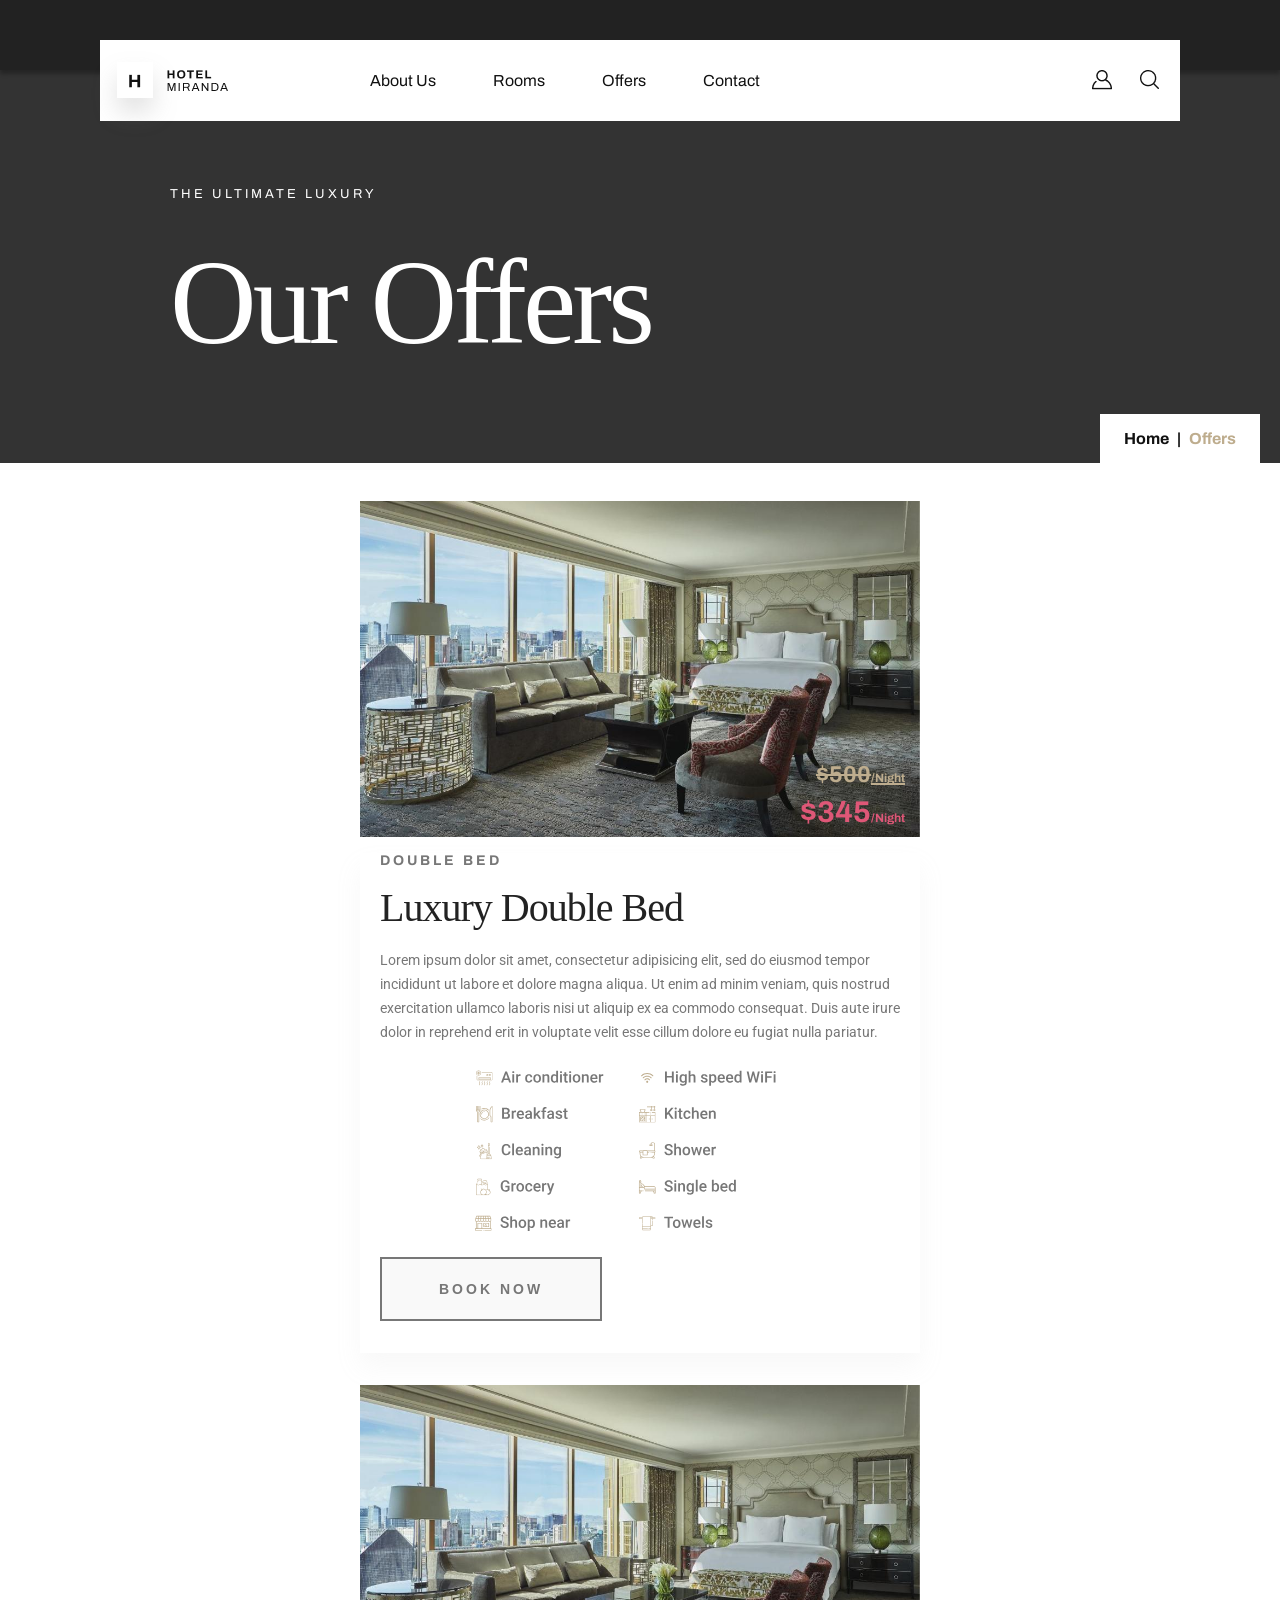
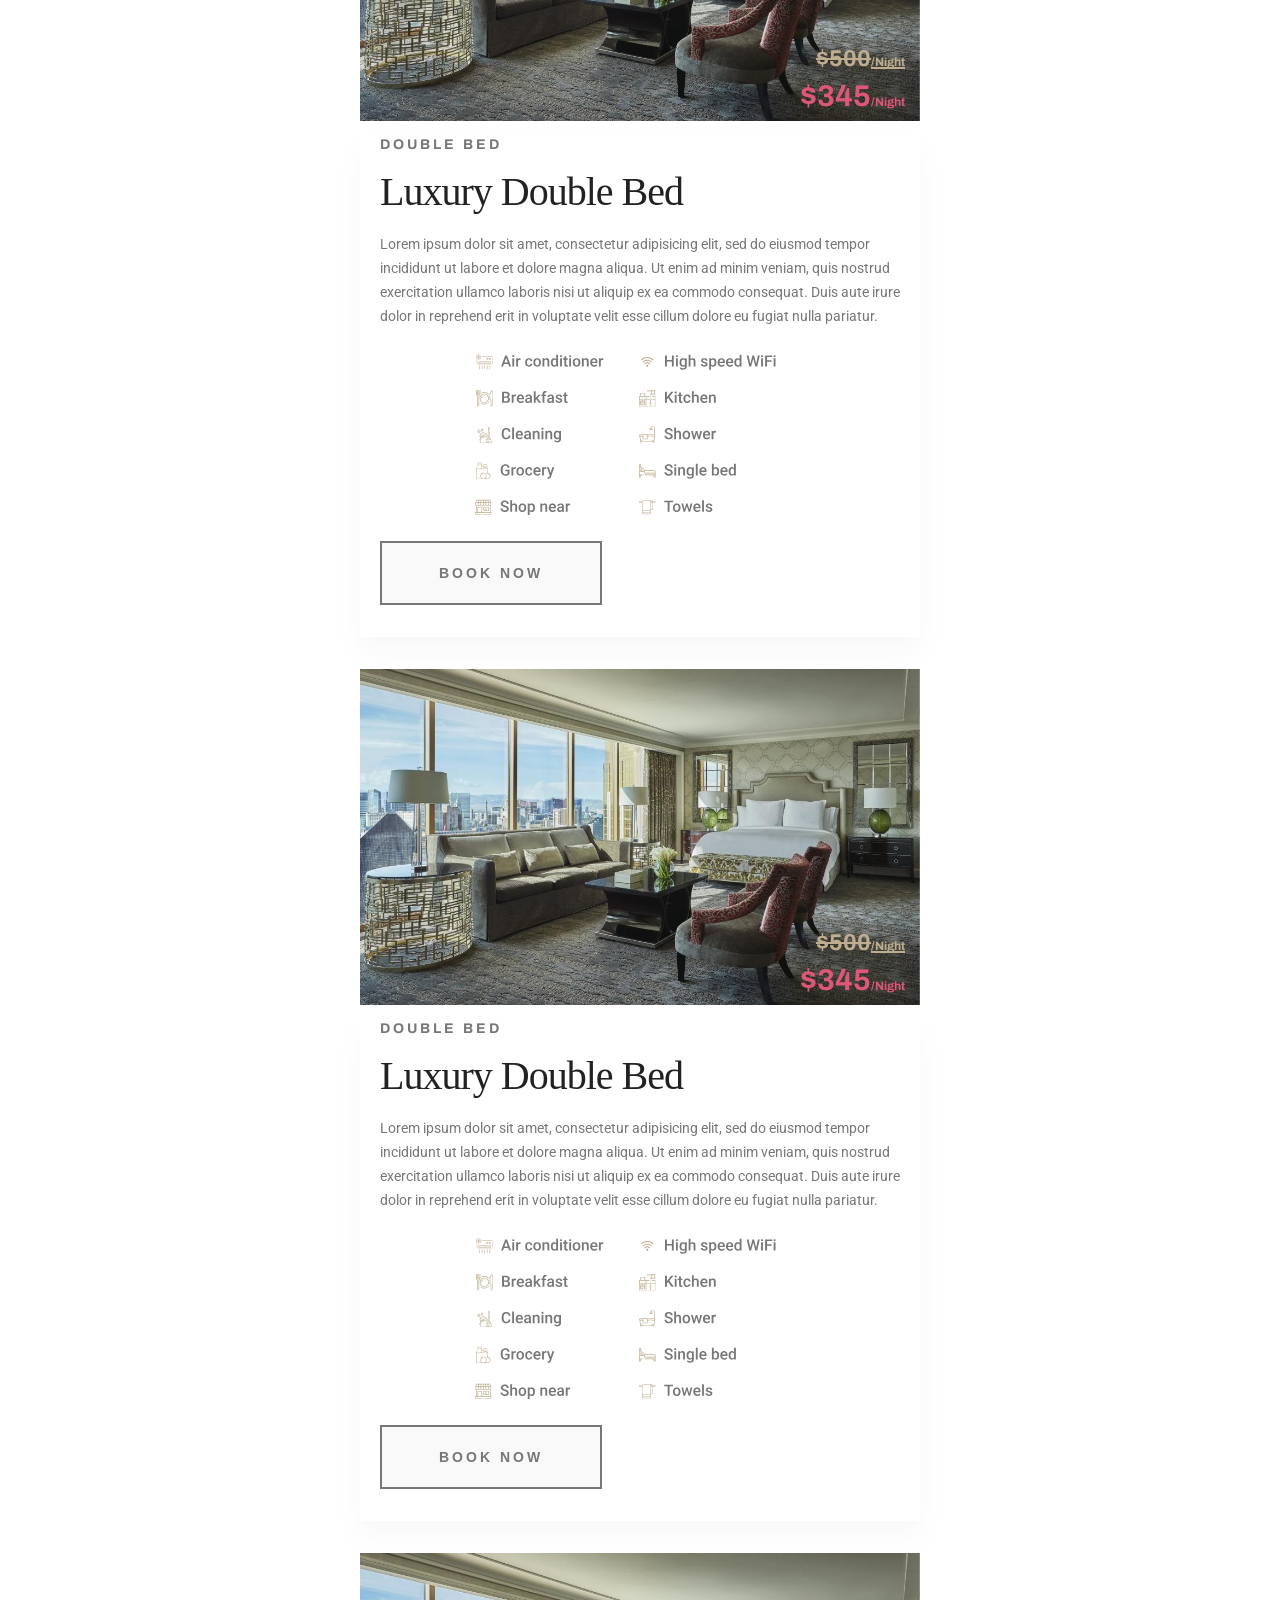
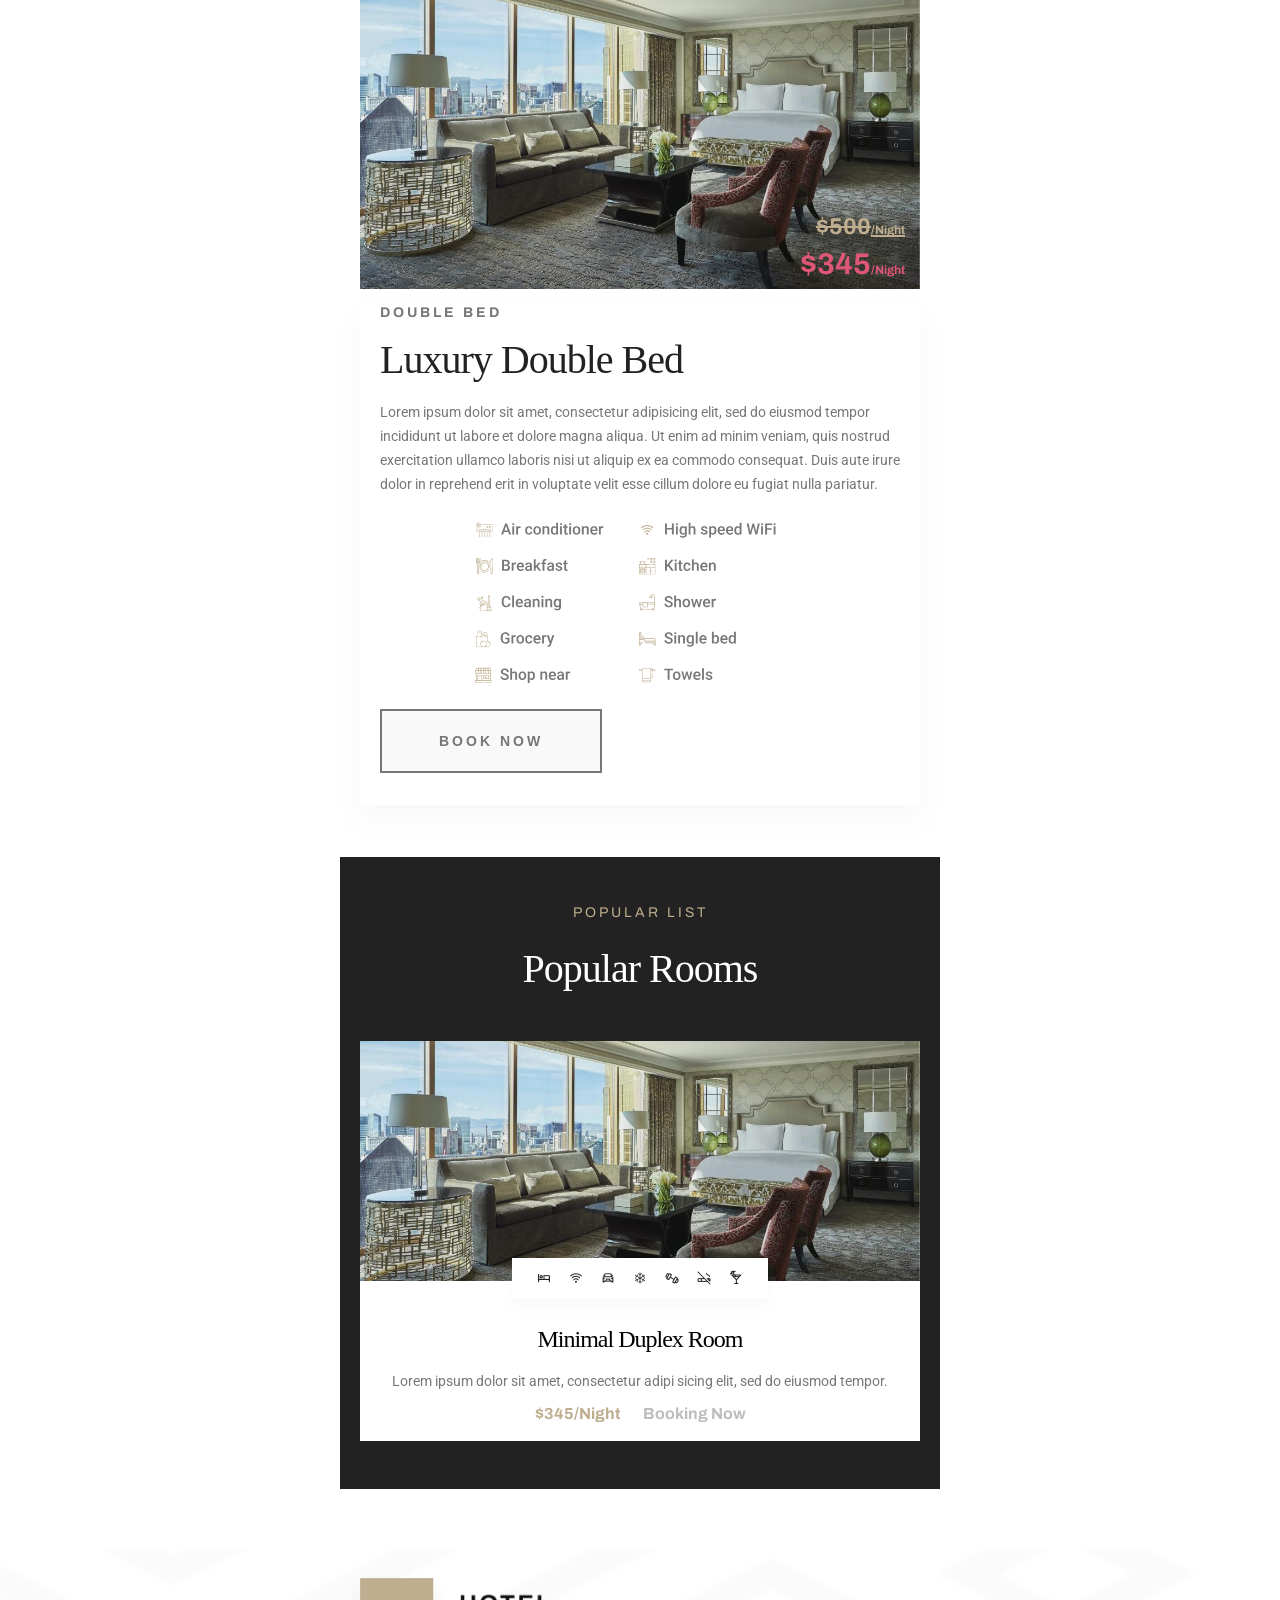
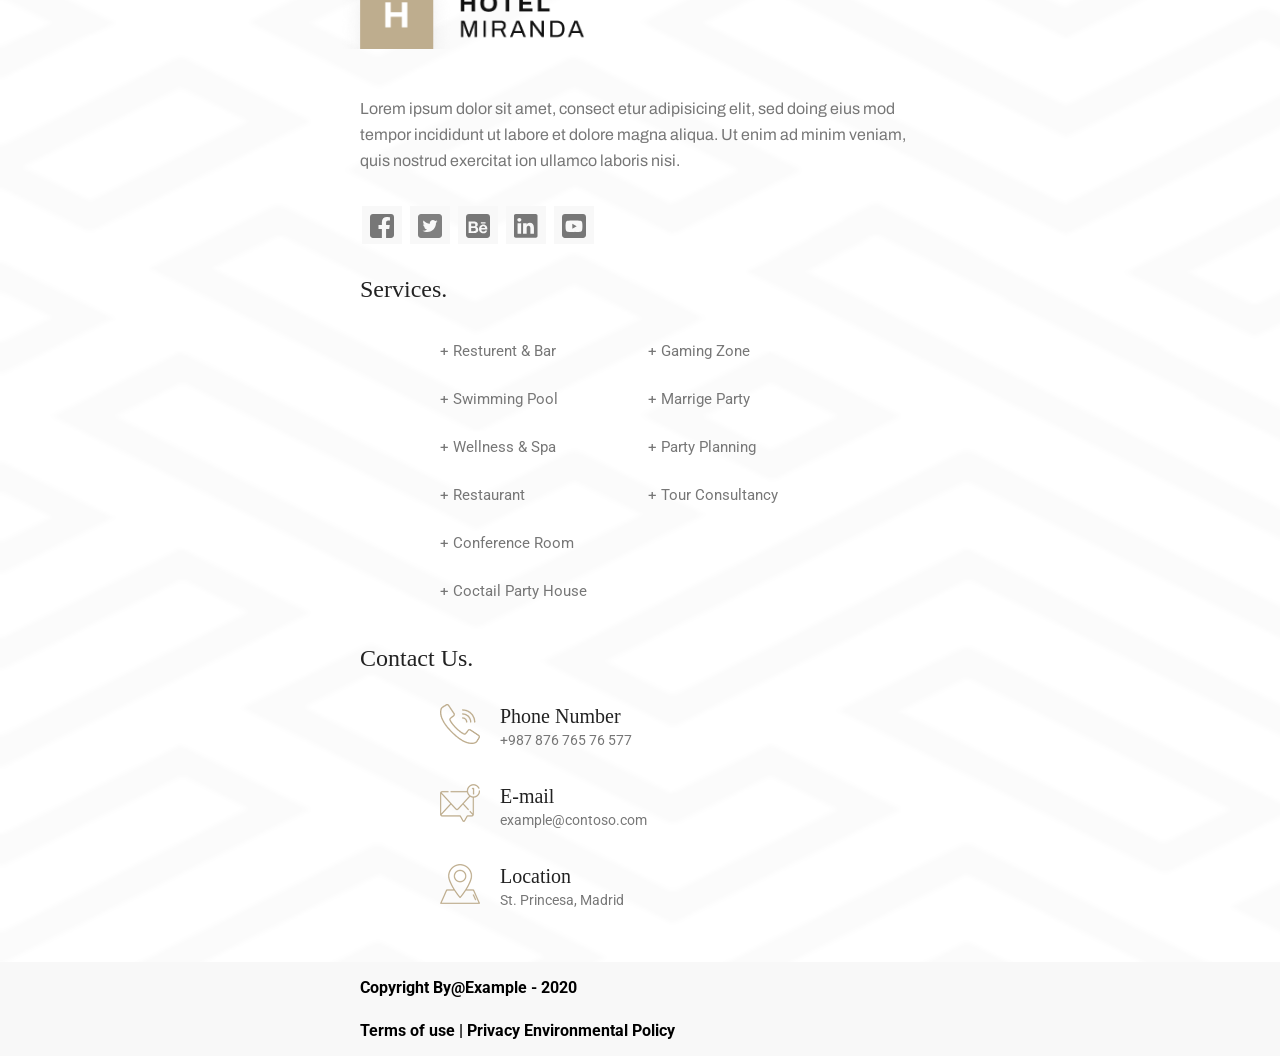
<file: public/05-offers.html>
<!DOCTYPE html>
<html lang="en">
  <head>
    <meta charset="UTF-8" />
    <meta http-equiv="X-UA-Compatible" content="IE=edge" />
    <meta name="viewport" content="width=device-width, initial-scale=1.0" />
    <link rel="stylesheet" href="../src/styles/css/style.css" />
    <title>Hotel Miranda | Offers</title>
  </head>
  <body>
    <div class="navbar">
      <div class="navbar__bg">
        <div class="navbar__bar">
          <div class="navbar__burger">
            <img class="navbar__burger__open" src="../src/assets/icons/menu-burger.png" />
            <img class="navbar__burger__close hidden" src="../src/assets/icons/menu-close.png" />
          </div>
          <a href="./index.html">
            <div class="navbar__logo__bg">
              <img class="navbar__logo__bg__h" src="../src/assets/icons/h.png" alt="logo" />
            </div>
            <img class="navbar__logo__title" src="../src/assets/icons/navbar-miranda.png" alt="Hotel Miranda" />
          </a>
          <img class="navbar__user" src="../src/assets/icons/user.png" alt="user logo" />
          <img class="navbar__search" src="../src/assets/icons/search.png" alt="search" />
          <ul class="navbar__menu hidden">
            <a class="navbar__menu__a" href="./02-about.html">
              <li class="navbar__menu__li navbar__menu__li--1">About Us</li>
            </a>
            <a class="navbar__menu__a" href="./03-rooms.html">
              <li class="navbar__menu__li">Rooms</li>
            </a>
            <a class="navbar__menu__a" href="./05-offers.html">
              <li class="navbar__menu__li">Offers</li>
            </a>
            <a class="navbar__menu__a" href="./06-contact.html">
              <li class="navbar__menu__li">Contact</li>
            </a>
          </ul>
        </div>
      </div>
    </div>
    <div class="welcome">
      <div class="welcome__container">
        <p class="welcome__container__p1">THE ULTIMATE LUXURY</p>
        <p class="welcome__container__p2">Our Offers</p>
        <div class="breadcrumb">
          <p><a href="./index.html">Home </a><span>|</span> Offers</p>
        </div>
      </div>
    </div>
    <div class="offers">
      <div class="offers__img">
        <div class="offers__img__price">
          <p class="offers__img__price__old">$500<span class="offers__img__price--mini">/Night</span></p>
          <p class="offers__img__price__new">$345<span class="offers__img__price--mini">/Night</span></p>
        </div>
      </div>
      <div class="offers__container1">
        <p class="offers__container1__p1">DOUBLE BED</p>
        <p class="offers__container1__p2">Luxury Double Bed</p>
        <p class="offers__container1__p3">
          Lorem ipsum dolor sit amet, consectetur adipisicing elit, sed do eiusmod tempor incididunt ut labore et dolore magna aliqua. Ut enim ad minim veniam, quis nostrud
          exercitation ullamco laboris nisi ut aliquip ex ea commodo consequat. Duis aute irure dolor in reprehend erit in voluptate velit esse cillum dolore eu fugiat nulla
          pariatur.
        </p>
        <div class="offers__container1__amenities">
          <div class="offers__container1__amenities__img"></div>
        </div>
        <button class="offers__container1__btn">BOOK NOW</button>
      </div>
      <div class="offers__img">
        <div class="offers__img__price">
          <p class="offers__img__price__old">$500<span class="offers__img__price--mini">/Night</span></p>
          <p class="offers__img__price__new">$345<span class="offers__img__price--mini">/Night</span></p>
        </div>
      </div>
      <div class="offers__container1">
        <p class="offers__container1__p1">DOUBLE BED</p>
        <p class="offers__container1__p2">Luxury Double Bed</p>
        <p class="offers__container1__p3">
          Lorem ipsum dolor sit amet, consectetur adipisicing elit, sed do eiusmod tempor incididunt ut labore et dolore magna aliqua. Ut enim ad minim veniam, quis nostrud
          exercitation ullamco laboris nisi ut aliquip ex ea commodo consequat. Duis aute irure dolor in reprehend erit in voluptate velit esse cillum dolore eu fugiat nulla
          pariatur.
        </p>
        <div class="offers__container1__amenities">
          <div class="offers__container1__amenities__img"></div>
        </div>
        <button class="offers__container1__btn">BOOK NOW</button>
      </div>
      <div class="offers__img">
        <div class="offers__img__price">
          <p class="offers__img__price__old">$500<span class="offers__img__price--mini">/Night</span></p>
          <p class="offers__img__price__new">$345<span class="offers__img__price--mini">/Night</span></p>
        </div>
      </div>
      <div class="offers__container1">
        <p class="offers__container1__p1">DOUBLE BED</p>
        <p class="offers__container1__p2">Luxury Double Bed</p>
        <p class="offers__container1__p3">
          Lorem ipsum dolor sit amet, consectetur adipisicing elit, sed do eiusmod tempor incididunt ut labore et dolore magna aliqua. Ut enim ad minim veniam, quis nostrud
          exercitation ullamco laboris nisi ut aliquip ex ea commodo consequat. Duis aute irure dolor in reprehend erit in voluptate velit esse cillum dolore eu fugiat nulla
          pariatur.
        </p>
        <div class="offers__container1__amenities">
          <div class="offers__container1__amenities__img"></div>
        </div>
        <button class="offers__container1__btn">BOOK NOW</button>
      </div>
      <div class="offers__img">
        <div class="offers__img__price">
          <p class="offers__img__price__old">$500<span class="offers__img__price--mini">/Night</span></p>
          <p class="offers__img__price__new">$345<span class="offers__img__price--mini">/Night</span></p>
        </div>
      </div>
      <div class="offers__container1">
        <p class="offers__container1__p1">DOUBLE BED</p>
        <p class="offers__container1__p2">Luxury Double Bed</p>
        <p class="offers__container1__p3">
          Lorem ipsum dolor sit amet, consectetur adipisicing elit, sed do eiusmod tempor incididunt ut labore et dolore magna aliqua. Ut enim ad minim veniam, quis nostrud
          exercitation ullamco laboris nisi ut aliquip ex ea commodo consequat. Duis aute irure dolor in reprehend erit in voluptate velit esse cillum dolore eu fugiat nulla
          pariatur.
        </p>
        <div class="offers__container1__amenities">
          <div class="offers__container1__amenities__img"></div>
        </div>
        <button class="offers__container1__btn">BOOK NOW</button>
      </div>
    </div>
    <div class="offers__container2">
      <p class="offers__container2__p1">POPULAR LIST</p>
      <p class="offers__container2__p2">Popular Rooms</p>
      <div class="offers__container2__slider"></div>
      <div class="offers__container2__description">
        <img class="offers__container2__description__img" src="../src/assets/icons/room-services.png" alt="minimal duplex room" />
        <p class="offers__container2__description__p1">Minimal Duplex Room</p>
        <p class="offers__container2__description__p2">Lorem ipsum dolor sit amet, consectetur adipi sicing elit, sed do eiusmod tempor.</p>
        <p class="offers__container2__description__p3">
          $345/Night
          <button class="offers__container2__description__p3__btn">Booking Now</button>
        </p>
      </div>
    </div>
    <div class="footer">
      <div class="footer__container">
        <div class="footer__container__logo"></div>
        <p class="footer__container__description">
          Lorem ipsum dolor sit amet, consect etur adipisicing elit, sed doing eius mod tempor incididunt ut labore et dolore magna aliqua. Ut enim ad minim veniam, quis nostrud
          exercitat ion ullamco laboris nisi.
        </p>
        <div class="footer__container__social">
          <div class="footer__container__social__div">
            <img src="../src/assets/icons/social-fb.svg" alt="facebook" />
          </div>
          <div class="footer__container__social__div">
            <img src="../src/assets/icons/social-tw.svg" alt="twitter" />
          </div>
          <div class="footer__container__social__div">
            <img src="../src/assets/icons/social-be.svg" alt="behance" />
          </div>
          <div class="footer__container__social__div">
            <img src="../src/assets/icons/social-in.svg" alt="linkedin" />
          </div>
          <div class="footer__container__social__div">
            <img src="../src/assets/icons/social-yt.svg" alt="youtube" />
          </div>
        </div>
        <p class="footer__container__title">Services.</p>
        <ul>
          <li>+ Resturent & Bar</li>
          <li>+ Swimming Pool</li>
          <li>+ Wellness & Spa</li>
          <li>+ Restaurant</li>
          <li>+ Conference Room</li>
          <li>+ Coctail Party House</li>
          <li>+ Gaming Zone</li>
          <li>+ Marrige Party</li>
          <li>+ Party Planning</li>
          <li>+ Tour Consultancy</li>
          <li style="opacity: 0">.</li>
        </ul>
        <p class="footer__container__title">Contact Us.</p>
        <div class="footer__container__contact">
          <img src="../src/assets/icons/phone.png" alt="phone logo" />
          <p class="footer__container__contact__p1">Phone Number</p>
          <p class="footer__container__contact__p2">+987 876 765 76 577</p>
        </div>
        <div class="footer__container__contact">
          <img src="../src/assets/icons/message.png" alt="phone logo" />
          <p class="footer__container__contact__p1">E-mail</p>
          <p class="footer__container__contact__p2">example@contoso.com</p>
        </div>
        <div class="footer__container__contact">
          <img src="../src/assets/icons/map.png" alt="phone logo" />
          <p class="footer__container__contact__p1">Location</p>
          <p class="footer__container__contact__p2">St. Princesa, Madrid</p>
        </div>
      </div>
    </div>
    <div class="footer__copyright">
      <div class="footer__copyright__container">
        <p class="footer__copyright__container__p1">Copyright By@Example - 2020</p>
        <p>Terms of use | Privacy Environmental Policy</p>
      </div>
    </div>
    <script src="../src/scripts/script.js"></script>
  </body>
</html>
</file>
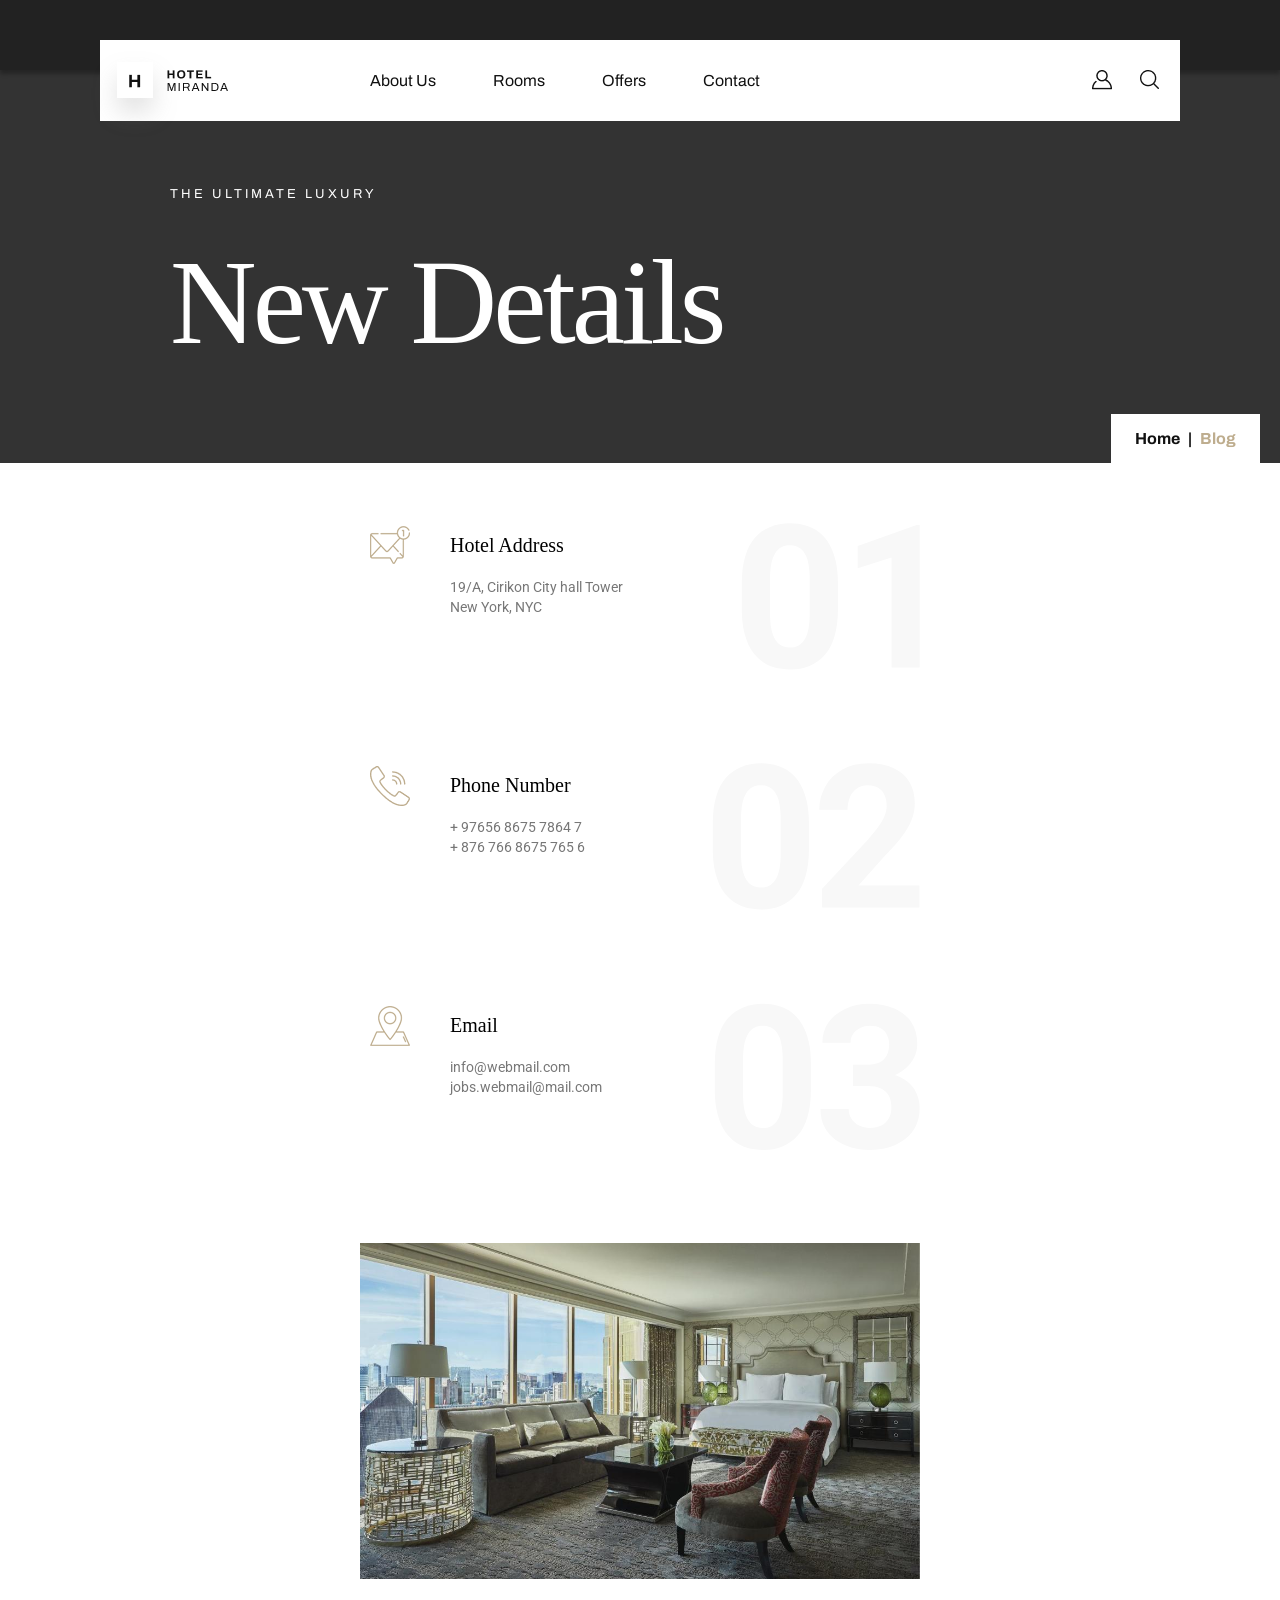
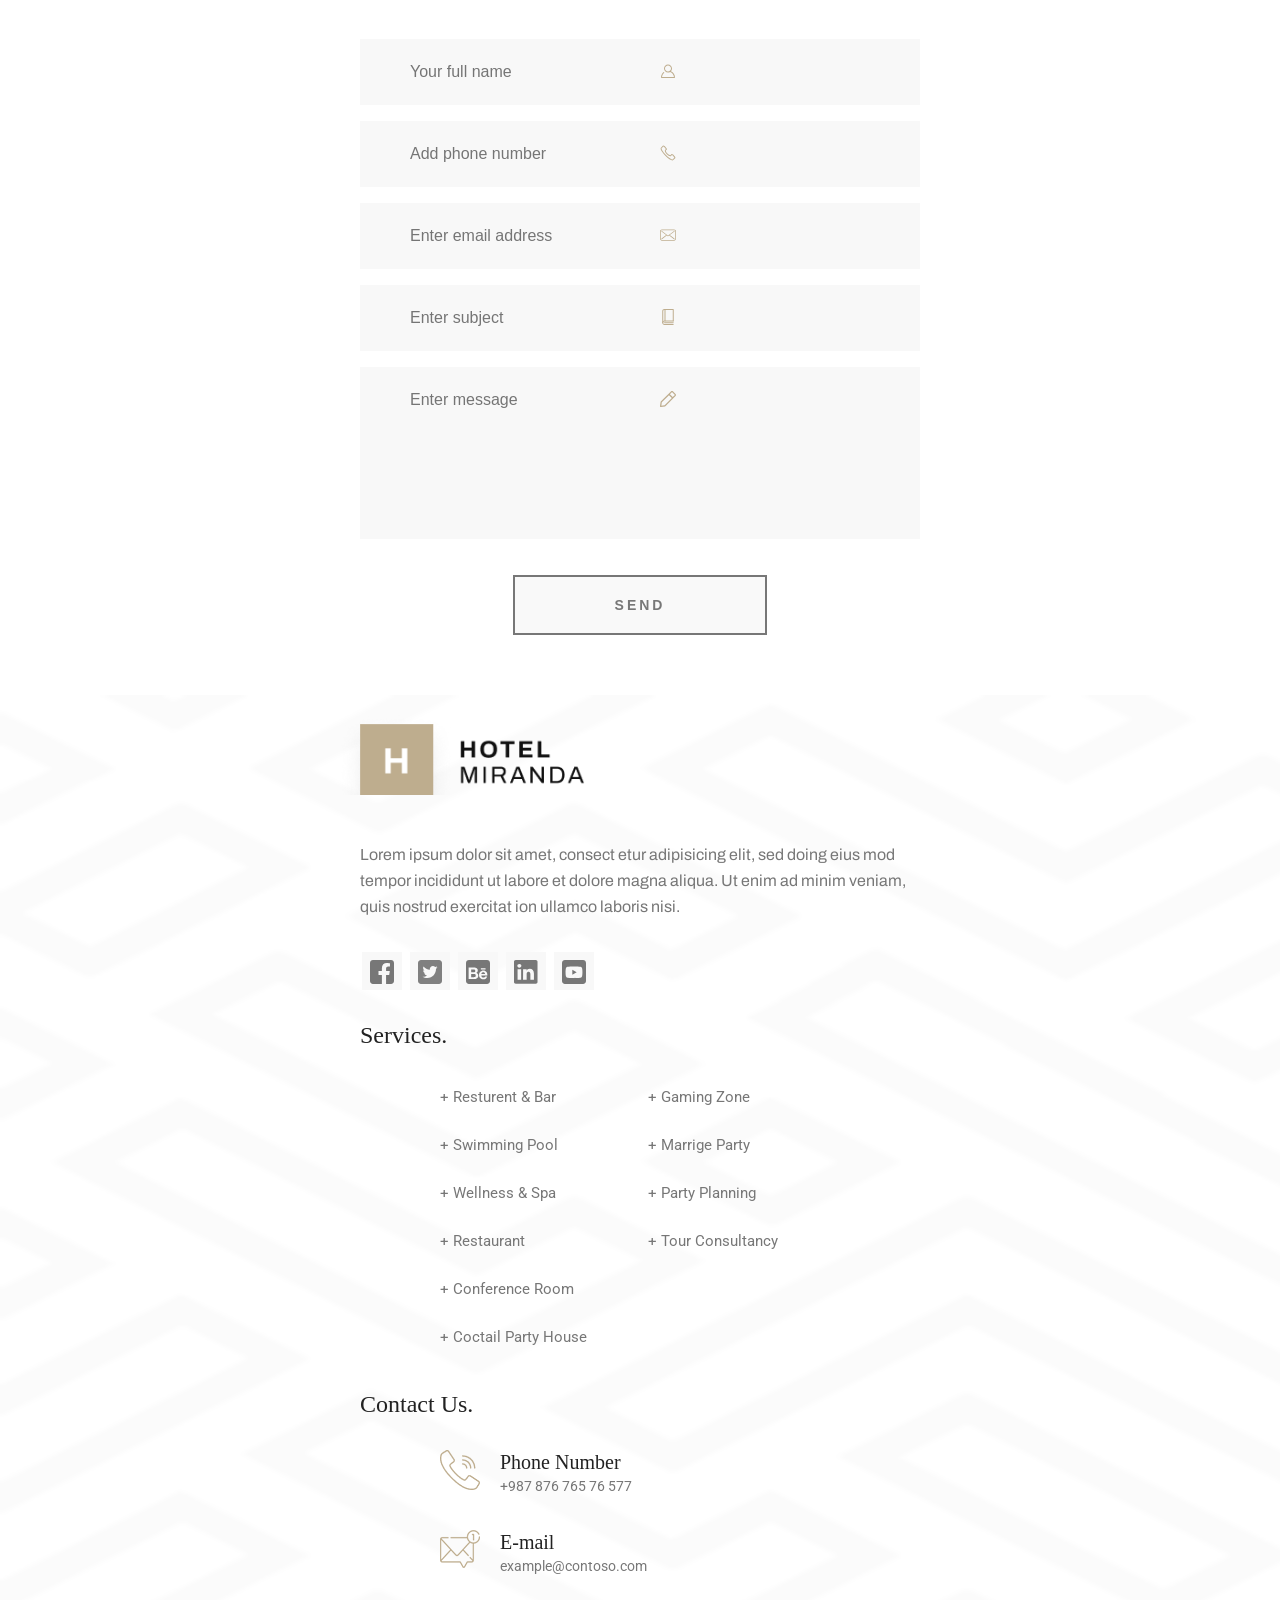
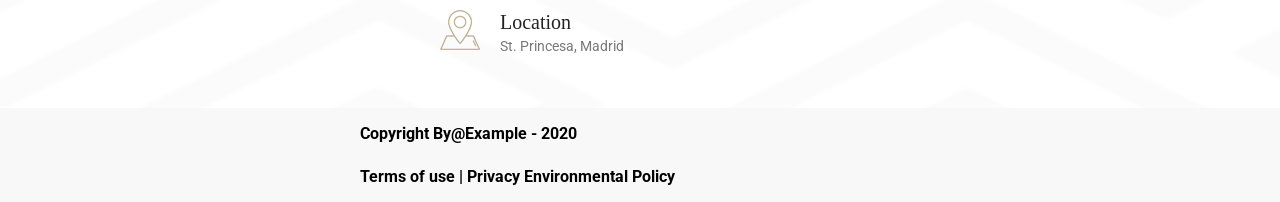
<file: public/06-contact.html>
<!DOCTYPE html>
<html lang="en">
  <head>
    <meta charset="UTF-8" />
    <meta http-equiv="X-UA-Compatible" content="IE=edge" />
    <meta name="viewport" content="width=device-width, initial-scale=1.0" />
    <link rel="stylesheet" href="../src/styles/css/style.css" />
    <title>Hotel Miranda | Contact</title>
  </head>
  <body>
    <div class="navbar">
      <div class="navbar__bg">
        <div class="navbar__bar">
          <div class="navbar__burger">
            <img class="navbar__burger__open" src="../src/assets/icons/menu-burger.png" />
            <img class="navbar__burger__close hidden" src="../src/assets/icons/menu-close.png" />
          </div>
          <a href="./index.html">
            <div class="navbar__logo__bg">
              <img class="navbar__logo__bg__h" src="../src/assets/icons/h.png" alt="logo" />
            </div>
            <img class="navbar__logo__title" src="../src/assets/icons/navbar-miranda.png" alt="Hotel Miranda" />
          </a>
          <img class="navbar__user" src="../src/assets/icons/user.png" alt="user logo" />
          <img class="navbar__search" src="../src/assets/icons/search.png" alt="search" />
          <ul class="navbar__menu hidden">
            <a class="navbar__menu__a" href="./02-about.html">
              <li class="navbar__menu__li navbar__menu__li--1">About Us</li>
            </a>
            <a class="navbar__menu__a" href="./03-rooms.html">
              <li class="navbar__menu__li">Rooms</li>
            </a>
            <a class="navbar__menu__a" href="./05-offers.html">
              <li class="navbar__menu__li">Offers</li>
            </a>
            <a class="navbar__menu__a" href="./06-contact.html">
              <li class="navbar__menu__li">Contact</li>
            </a>
          </ul>
        </div>
      </div>
    </div>
    <div class="welcome">
      <div class="welcome__container">
        <p class="welcome__container__p1">THE ULTIMATE LUXURY</p>
        <p class="welcome__container__p2">New Details</p>
        <div class="breadcrumb">
          <p><a href="./index.html">Home </a><span>|</span> Blog</p>
        </div>
      </div>
    </div>
    <div class="blog">
      <div class="blog__container1">
        <div class="blog__container1__info blog__container1__info--1">
          <img class="blog__container1__info__img" src="../src/assets/icons/message.png" alt="" />
          <p class="blog__container1__info__p blog__container1__info__p--1">Hotel Address</p>
          <p class="blog__container1__info__p blog__container1__info__p--2">19/A, Cirikon City hall Tower</p>
          <p class="blog__container1__info__p blog__container1__info__p--2">New York, NYC</p>
        </div>
        <div class="blog__container1__info blog__container1__info--2">
          <img class="blog__container1__info__img" src="../src/assets/icons/phone.png" alt="" />
          <p class="blog__container1__info__p blog__container1__info__p--1">Phone Number</p>
          <p class="blog__container1__info__p blog__container1__info__p--2">+ 97656 8675 7864 7</p>
          <p class="blog__container1__info__p blog__container1__info__p--2">+ 876 766 8675 765 6</p>
        </div>
        <div class="blog__container1__info blog__container1__info--3">
          <img class="blog__container1__info__img" src="../src/assets/icons/map.png" alt="" />
          <p class="blog__container1__info__p blog__container1__info__p--1">Email</p>
          <p class="blog__container1__info__p blog__container1__info__p--2">info@webmail.com</p>
          <p class="blog__container1__info__p blog__container1__info__p--2">jobs.webmail@mail.com</p>
        </div>
        <div class="blog__container1__img"></div>
      </div>
      <div class="blog__container2">
        <form class="blog__container2__form">
          <label class="blog__container2__form__label" for="name">
            <img src="../src/assets/icons/icon-name.svg" alt="" />
            <input class="blog__container2__form__input" type="text" name="name" id="name" placeholder="Your full name" required />
          </label>
          <label class="blog__container2__form__label" for="phone">
            <img src="../src/assets/icons/icon-phone.svg" alt="" />
            <input class="blog__container2__form__input" type="tel" name="phone" id="phone" placeholder="Add phone number" required />
          </label>
          <label class="blog__container2__form__label" for="email">
            <img src="../src/assets/icons/icon-email.svg" alt="" />
            <input class="blog__container2__form__input" type="email" name="email" id="email" placeholder="Enter email address" required />
          </label>
          <label class="blog__container2__form__label" for="subject">
            <img src="../src/assets/icons/icon-subject.svg" alt="" />
            <input class="blog__container2__form__input" type="text" name="subject" id="subject" placeholder="Enter subject" required />
          </label>
          <label class="blog__container2__form__label" for="message">
            <img src="../src/assets/icons/icon-pencil.svg" alt="" />
            <input class="blog__container2__form__input blog__container2__form__input--msg" type="text" name="message" id="message" placeholder="Enter message" required />
          </label>
          <button class="blog__container2__form__btn" type="#submit">SEND</button>
        </form>
      </div>
    </div>
    <div class="footer">
      <div class="footer__container">
        <div class="footer__container__logo"></div>
        <p class="footer__container__description">
          Lorem ipsum dolor sit amet, consect etur adipisicing elit, sed doing eius mod tempor incididunt ut labore et dolore magna aliqua. Ut enim ad minim veniam, quis nostrud
          exercitat ion ullamco laboris nisi.
        </p>
        <div class="footer__container__social">
          <div class="footer__container__social__div">
            <img src="../src/assets/icons/social-fb.svg" alt="facebook" />
          </div>
          <div class="footer__container__social__div">
            <img src="../src/assets/icons/social-tw.svg" alt="twitter" />
          </div>
          <div class="footer__container__social__div">
            <img src="../src/assets/icons/social-be.svg" alt="behance" />
          </div>
          <div class="footer__container__social__div">
            <img src="../src/assets/icons/social-in.svg" alt="linkedin" />
          </div>
          <div class="footer__container__social__div">
            <img src="../src/assets/icons/social-yt.svg" alt="youtube" />
          </div>
        </div>
        <p class="footer__container__title">Services.</p>
        <ul>
          <li>+ Resturent & Bar</li>
          <li>+ Swimming Pool</li>
          <li>+ Wellness & Spa</li>
          <li>+ Restaurant</li>
          <li>+ Conference Room</li>
          <li>+ Coctail Party House</li>
          <li>+ Gaming Zone</li>
          <li>+ Marrige Party</li>
          <li>+ Party Planning</li>
          <li>+ Tour Consultancy</li>
          <li style="opacity: 0">.</li>
        </ul>
        <p class="footer__container__title">Contact Us.</p>
        <div class="footer__container__contact">
          <img src="../src/assets/icons/phone.png" alt="phone logo" />
          <p class="footer__container__contact__p1">Phone Number</p>
          <p class="footer__container__contact__p2">+987 876 765 76 577</p>
        </div>
        <div class="footer__container__contact">
          <img src="../src/assets/icons/message.png" alt="phone logo" />
          <p class="footer__container__contact__p1">E-mail</p>
          <p class="footer__container__contact__p2">example@contoso.com</p>
        </div>
        <div class="footer__container__contact">
          <img src="../src/assets/icons/map.png" alt="phone logo" />
          <p class="footer__container__contact__p1">Location</p>
          <p class="footer__container__contact__p2">St. Princesa, Madrid</p>
        </div>
      </div>
    </div>
    <div class="footer__copyright">
      <div class="footer__copyright__container">
        <p class="footer__copyright__container__p1">Copyright By@Example - 2020</p>
        <p>Terms of use | Privacy Environmental Policy</p>
      </div>
    </div>
    <script src="../src/scripts/script.js"></script>
  </body>
</html>
</file>
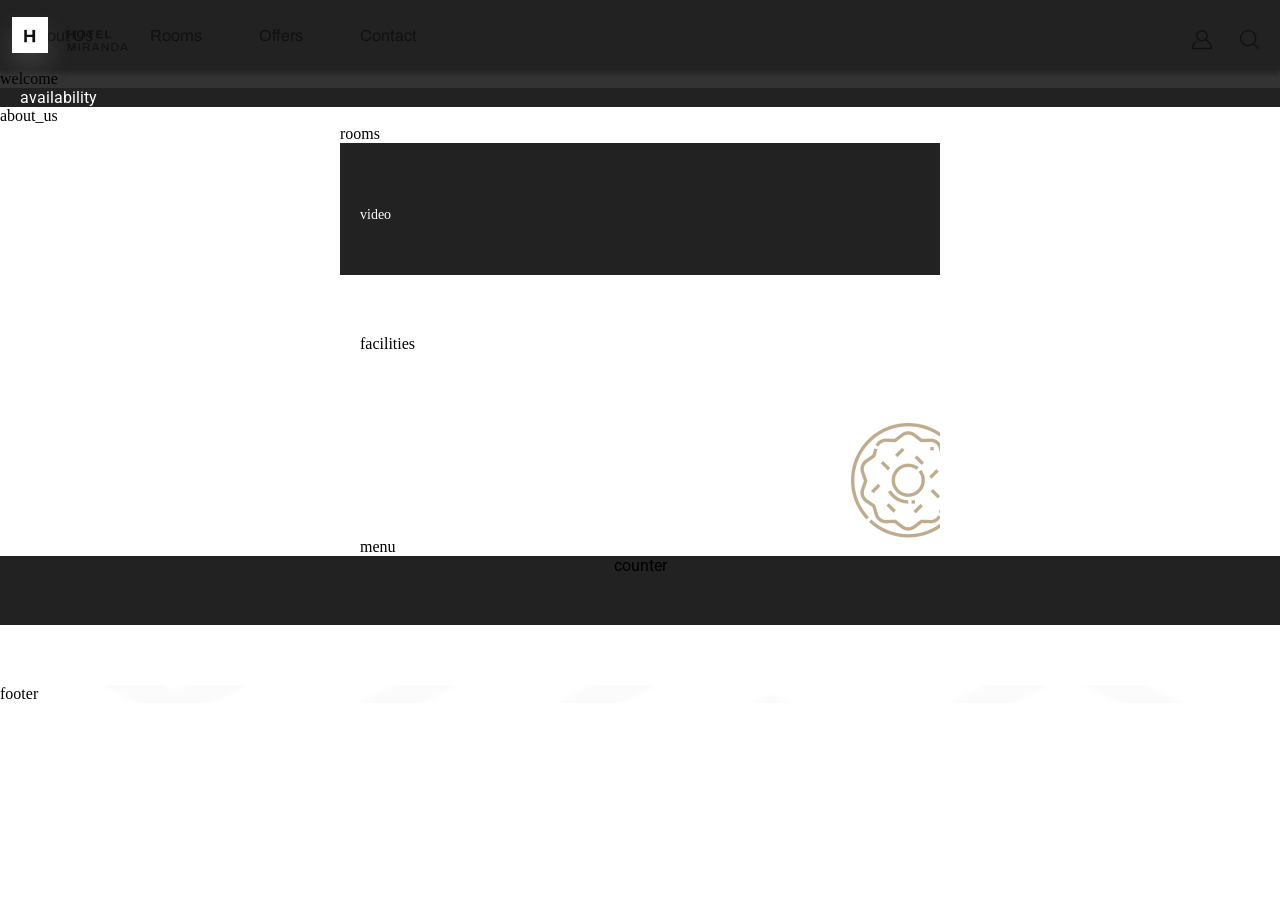
<file: public/home.html>
<!DOCTYPE html>
<html lang="en">
  <head>
    <meta charset="UTF-8" />
    <meta http-equiv="X-UA-Compatible" content="IE=edge" />
    <meta name="viewport" content="width=device-width, initial-scale=1.0" />
    <link rel="stylesheet" href="../src/styles/css/style.css">
    <title>Hotel Miranda</title>
  </head>
  <body>
    <div class="navbar">
      <img class="navbar__burger" src="../src/assets/icons/menu-burger.png" />
      <img class="navbar__close hidden" src="../src/assets/icons/menu-close.png"/>
      <div class="navbar__logo__bg">
        <img class="navbar__logo__bg__h" src="../src/assets/icons/h.png" alt="logo">
      </div>
      <img class="navbar__logo__title" src="../src/assets/icons/navbar-miranda.png" alt="Hotel Miranda">
      <img class="navbar__user" src="../src/assets/icons/user.png" alt="user logo">
      <img class="navbar__search" src="../src/assets/icons/search.png" alt="search">
      <ul class="navbar__menu">
        <a class="navbar__menu__a" href="#about-us">
          <li class="navbar__menu__li">About Us</li>
        </a>
        <a class="navbar__menu__a" href="#rooms">
          <li class="navbar__menu__li">Rooms</li>
        </a>
        <a class="navbar__menu__a" href="">
          <li class="navbar__menu__li">Offers</li>
        </a>
        <a class="navbar__menu__a" href="">
          <li class="navbar__menu__li">Contact</li>
        </a>
      </ul>
    </div>
    <div class="welcome">
      <p>welcome</p>
    </div>
    <div class="availability">
      <p>availability</p>
    </div>
    <div class="about_us" id="about-us">
      <p>about_us</p>
    </div>
    <div class="rooms" id="rooms">rooms</div>
    <div class="video">
      <p>video</p>
    </div>
    <div class="facilities">
      <p>facilities</p>
    </div>
    <div class="menu">
      <p>menu</p>
    </div>
    <div class="counter">
      <p>counter</p>
    </div>
    <div class="footer">
      <p>footer</p>
    </div>
  </body>
</html>
</file>
<file: src/styles/css/style.css>
@import url("https://fonts.googleapis.com/css2?family=Archivo:wght@400;700&family=Old+Standard+TT:wght@400;700&family=Roboto:wght@400;700&display=swap");
* {
  /* border: 0.1px solid; */
  box-sizing: border-box;
  margin: 0;
  padding: 0;
  --archivo-font: "Archivo", sans-serif;
  --roboto-font: "Roboto", sans-serif;
  --tt-font: "Old Standard TT", serif;
  --DE5777-color: #DE5777;
  --E5E5E5-color: #E5E5E5;
  --FFFFFF-color: #FFFFFF;
  --F8F8F8-color: #F8F8F8;
  --F9F9F9-color: #F9F9F9;
  --111111-color: #111111;
  --222222-color: #222222;
  --292929-color: #292929;
  --333333-color: #333333;
  --777777-color: #777777;
  --C2C2C2-color: #C2C2C2;
  --BDBDBD-color: #BDBDBD;
  --BEAD8E-color: #BEAD8E;
}

body {
  min-width: 320px;
  font-family: var(--tt-font);
}

.hidden {
  display: none;
}

.navbar {
  position: relative;
  width: 100%;
  height: 70px;
  top: 0;
  background: var(--FFFFFF-color);
  box-shadow: 0px 4px 4px rgba(0, 0, 0, 0.29);
}
.navbar__burger {
  position: absolute;
  margin: 28px;
  width: 20px;
  height: 20px;
}
.navbar__logo__bg {
  position: absolute;
  width: 36px;
  height: 36px;
  margin: 17px 72px;
  background: var(--FFFFFF-color);
  box-shadow: 0px 14px 24px rgba(139, 139, 139, 0.25);
  z-index: 2;
}
.navbar__logo__bg__h {
  padding: 11.5px;
}
.navbar__logo__title {
  margin: 25px 122px;
}
.navbar__user {
  position: absolute;
  top: 23px;
  right: 68px;
}
.navbar__search {
  position: absolute;
  top: 23px;
  right: 20px;
}
.navbar__menu {
  position: absolute;
  width: 100%;
  background-color: var(--FFFFFF-color);
  z-index: 1;
  margin-top: -7px;
}
.navbar__menu__li {
  list-style: none;
  color: var(--111111-color);
  margin: 22px;
}
.navbar__menu__a {
  text-decoration: none;
  font-family: var(--archivo-font);
}

@media only screen and (min-width: 1000px) {
  .navbar {
    background-color: var(--222222-color);
  }
  .navbar__bg {
    position: absolute;
    width: 100%;
  }
  .navbar__bar {
    position: relative;
    z-index: 2;
    background-color: var(--FFFFFF-color);
    padding: 5px;
    margin: 40px 100px;
  }
  .navbar__burger {
    display: none;
  }
  .navbar__logo__bg {
    position: absolute;
    width: 36px;
    height: 36px;
    margin: 17px 12px;
    background: var(--FFFFFF-color);
    box-shadow: 0px 14px 24px rgba(139, 139, 139, 0.25);
    z-index: 2;
  }
  .navbar__logo__bg__h {
    padding: 11.5px;
  }
  .navbar__logo__title {
    position: absolute;
    top: 5px;
    left: 5px;
    margin: 25px 62px;
  }
  .navbar__user {
    top: 30px;
  }
  .navbar__search {
    top: 30px;
  }
  .navbar__menu {
    display: contents;
  }
  .navbar__menu__ul {
    width: 100%;
    margin-left: 160px;
  }
  .navbar__menu__li {
    display: inline-block;
    padding: 5px;
  }
  .navbar__menu__li--1 {
    margin-left: 260px;
  }
}
.welcome {
  background-color: var(--333333-color);
}
.welcome__container {
  max-width: 700px;
  margin: 0 auto;
  position: relative;
  color: var(--FFFFFF-color);
  padding: 20px 20px 50px 20px;
}
.welcome__container__p1 {
  width: 90%;
  font-family: var(--archivo-font);
  font-size: 13px;
  letter-spacing: 3px;
  line-height: 18px;
  padding: 55px 0 40px 0;
}
.welcome__container__p2 {
  font-size: 54px;
  line-height: 60px;
  padding-bottom: 40px;
}
.welcome__container__btn {
  padding: 22px 45px;
  margin: 0 24px 24px 0;
  font-family: var(--archivo-font);
  font-size: 14px;
  font-weight: 700;
  letter-spacing: 3px;
  background-color: var(--333333-color);
  border: 2px solid var(--777777-color);
  color: var(--FFFFFF-color);
}
.welcome__container__btn:hover {
  background-color: var(--BEAD8E-color);
  border: 2px solid var(--BEAD8E-color);
}

@media only screen and (min-width: 1000px) {
  .welcome__container {
    max-width: 100%;
    padding: 60px 170px;
  }
  .welcome__container__p2 {
    max-width: 700px;
    font-size: 120px;
    line-height: 120px;
    letter-spacing: -4px;
  }
}
.availability {
  background-color: var(--222222-color);
  color: var(--FFFFFF-color);
  font-family: var(--roboto-font);
  padding: 0 20px 0 20px;
}
.availability__form {
  max-width: 600px;
  padding: 36px 0;
  margin: 0 auto;
}
.availability__form__label {
  display: block;
  margin-top: 30px;
  margin-bottom: 25px;
}
.availability__form img {
  position: absolute;
}
.availability__form__input {
  width: 100%;
  background-color: var(--222222-color);
  color: var(--BEAD8E-color);
  border: none;
  border-bottom: 2px solid var(--BEAD8E-color);
  padding-bottom: 10px;
  padding-left: 30px;
  font-size: 14px;
}
.availability__form__btn {
  background-color: var(--222222-color);
  color: var(--FFFFFF-color);
  font-family: var(--archivo-font);
  font-size: 14px;
  font-weight: 700;
  letter-spacing: 3px;
  border: 2px solid var(--777777-color);
  margin-top: 45px;
  padding: 23px 25px;
}
.availability__form__btn:hover {
  background-color: var(--BEAD8E-color);
  border: 2px solid var(--BEAD8E-color);
}

.about__us {
  max-width: 600px;
  margin: 60px auto 0 auto;
  font-family: var(--archivo-font);
  color: var(--777777-color);
}
.about__us__container1 {
  background-color: var(--F9F9F9-color);
  padding: 38px 20px 175px 20px;
}
.about__us__container1__p1 {
  font-size: 13px;
  letter-spacing: 3px;
  font-weight: 700;
}
.about__us__container1__p2 {
  font-family: var(--tt-font);
  color: var(--111111-color);
  font-size: 56px;
  margin-top: 30px;
  letter-spacing: -1px;
  word-wrap: break-word;
}
.about__us__container1__p3 {
  font-size: 14px;
  line-height: 24px;
  margin-top: 16px;
}
.about__us__container1__btn {
  font-size: 14px;
  font-weight: 700;
  letter-spacing: 3px;
  padding: 22px 57px;
  border: 2px solid var(--777777-color);
  background-color: var(--F9F9F9-color);
  color: var(--777777-color);
  margin-top: 24px;
}
.about__us__container1__btn:hover {
  color: var(--FFFFFF-color);
  background-color: var(--BEAD8E-color);
  border: 2px solid var(--BEAD8E-color);
}
.about__us__container2 {
  background-color: var(--FFFFFF-color);
  padding: 50px;
}
.about__us__container2__div {
  max-width: 400px;
  margin: 0 auto;
}
.about__us__container2__div--img {
  background-image: url(../../../src/assets/img/strong-team.jpeg);
  background-repeat: no-repeat;
  background-size: cover;
  background-position: bottom;
  border-radius: 4px;
  height: 300px; /*********************************************************** REPLACE WITH PHOTO */
  background-color: var(--777777-color);
  margin-top: -170px;
}
.about__us__container2__div--info {
  background-image: url("../../../src/assets/icons/team-bg.png");
  background-repeat: no-repeat;
  background-position: right 50px;
  text-align: center;
  padding: 50px 35px 38px 35px;
  box-shadow: 0px 8px 16px rgba(34, 34, 34, 0.02);
}
.about__us__container2__div__p1 {
  font-family: var(--tt-font);
  font-size: 30px;
  margin-top: 29px;
  margin-bottom: 21px;
}
.about__us__container2__div__p2 {
  font-family: var(--roboto-font);
}
.about__us__container3 {
  padding: 0 20px;
  margin-bottom: 50px;
}
.about__us__container3__video {
  display: block;
  min-width: 100%;
  margin: 0 auto;
}
.about__us__container3__p1 {
  color: var(--222222-color);
  font-family: var(--tt-font);
  font-size: 32px;
  line-height: 39px;
  letter-spacing: -1px;
  padding-top: 36px;
  text-align: center;
}
.about__us__btn {
  max-width: 380px;
  padding: 0 20px;
  margin: 0 auto;
  text-align: center;
}
.about__us__btn img {
  margin: 0 10px 10px 0;
}
.about__us__btn img:hover {
  filter: brightness(50%);
}
.about__us__container4 {
  padding: 20px;
  margin-bottom: 60px;
  box-shadow: 0px 14px 24px rgba(184, 184, 184, 0.1);
}
.about__us__container4__img {
  background-image: url(../../../src/assets/img/dinner.jpg);
  background-repeat: no-repeat;
  background-size: cover;
  background-position: center;
  border-radius: 3px;
  max-width: 400px;
  height: 250px; /********************************************************************************** DELETE WITH PHOTO */
  margin: 50px auto 30px auto;
  background-color: var(--777777-color);
}
.about__us__container4__p1 {
  font-weight: 700;
  font-size: 14px;
  letter-spacing: 3px;
  margin-bottom: 26px;
}
.about__us__container4__p2 {
  color: var(--222222-color);
  font-family: var(--tt-font);
  font-size: 40px;
  line-height: 49px;
  letter-spacing: -1px;
  margin-bottom: 26px;
}
.about__us__container4__p3 {
  font-size: 14px;
  line-height: 24px;
  margin-bottom: 16px;
}
.about__us__container4__btn {
  padding: 22px 45px;
  margin-bottom: 24px;
  font-family: var(--archivo-font);
  font-size: 14px;
  font-weight: 700;
  letter-spacing: 3px;
  background-color: var(--FFFFFF-color);
  border: 2px solid var(--777777-color);
  color: var(--333333-color);
}
.about__us__container4__btn:hover {
  color: var(--FFFFFF-color);
  background-color: var(--BEAD8E-color);
  border: 2px solid var(--BEAD8E-color);
}
.about__us__container5 {
  color: var(--FFFFFF-color);
  background-color: var(--222222-color);
  padding: 20px;
}
.about__us__container5__p1 {
  text-align: center;
  padding: 48px 0 16px 0;
}
.about__us__container5__p2 {
  font-family: var(--tt-font);
  font-size: 56px;
  letter-spacing: -1px;
  margin-bottom: 24px;
}
.about__us__container5__div {
  padding: 18px;
  margin-bottom: 70px;
  background-color: var(--292929-color);
  background-image: url(../../../src/assets/img/01-bg-dark.svg);
  background-repeat: no-repeat;
  background-position: top 10px right 10px;
}
.about__us__container5__div img {
  margin: 73px 0 37px 0;
}
.about__us__container5__div__p1 {
  font-family: var(--tt-font);
  font-size: 30px;
  letter-spacing: -1px;
  margin-bottom: 28px;
}
.about__us__container5__div__p2 {
  font-size: 14px;
  line-height: 24px;
  margin-bottom: 30px;
}
.about__us__container6 {
  padding: 60px 20px;
}
.about__us__container6__p1 {
  font-size: 14px;
  letter-spacing: 3px;
  margin-bottom: 24px;
}
.about__us__container6__p2 {
  color: var(--222222-color);
  font-family: var(--tt-font);
  font-size: 56px;
  line-height: 60px;
  letter-spacing: -1px;
  margin-bottom: 36px;
}
.about__us__container6__facts {
  position: relative;
  margin-bottom: 24px;
}
.about__us__container6__facts__div {
  background-image: url(../../../src/assets/icons/arrow-right.svg);
  background-repeat: no-repeat;
  background-position: right 20px center;
  margin: 0 auto 70px auto;
  max-width: 500px;
}
.about__us__container6__facts img {
  position: absolute;
}
.about__us__container6__facts__p1 {
  text-align: center;
  color: var(--222222-color);
  font-family: var(--tt-font);
  font-size: 60px;
  line-height: 60px;
}
.about__us__container6__facts__p2 {
  text-align: center;
  color: var(--777777-color);
  font-family: var(--roboto-font);
  font-size: 16px;
}
.about__us__container6__slider {
  background-image: url(../../../src/assets/img/room-minimal.jpeg);
  background-repeat: no-repeat;
  background-size: cover;
  background-position: center;
  background-color: var(--777777-color);
  height: 240px;
  margin-bottom: 20px;
}

.rooms {
  max-width: 600px;
  margin: 0 auto;
}
.rooms__container1 {
  background-color: var(--FFFFFF-color);
  color: var(--FFFFFF-color);
  padding: 0 50px;
}
.rooms__container1__div {
  max-width: 400px;
  margin: 0 auto;
}
.rooms__container1__div--img {
  background-image: url(../../../src/assets/img/room-luxury.jpeg);
  background-repeat: no-repeat;
  background-size: cover;
  background-position: center;
  height: 300px; /*********************************************************** REPLACE WITH PHOTO */
  background-color: var(--777777-color);
}
.rooms__container1__div--info {
  background-color: var(--222222-color);
  text-align: center;
  padding: 50px 35px 38px 35px;
  box-shadow: 0px 8px 16px rgba(34, 34, 34, 0.02);
}
.rooms__container1__div__p1 {
  font-family: var(--tt-font);
  font-size: 30px;
  margin-top: 29px;
  margin-bottom: 21px;
}
.rooms__container1__div__p2 {
  font-family: var(--roboto-font);
  font-size: 14px;
}
.rooms__container2 {
  text-align: center;
  padding-top: 60px;
}
.rooms__container2__p1 {
  font-family: var(--archivo-font);
  font-size: 14px;
  letter-spacing: 3px;
  padding-bottom: 24px;
}
.rooms__container2__p2 {
  color: var(--222222-color);
  font-size: 56px;
  margin-bottom: 24px;
}
.rooms__container2__img {
  position: relative;
  z-index: 2;
}
.rooms__container2__slider {
  margin-top: -50px;
}
.rooms__container2__slider__img {
  width: 100%;
  height: 100%;
}
.rooms__container2__description {
  position: relative;
  z-index: 2;
  background-color: var(--FFFFFF-color);
  padding: 19px 24px;
  margin: -20px 20px 30px 20px;
}
.rooms__container2__description__p1 {
  font-size: 28px;
  letter-spacing: -1px;
  margin-bottom: 12px;
}
.rooms__container2__description__p2 {
  color: var(--777777-color);
  font-family: var(--roboto-font);
  font-size: 14px;
  line-height: 24px;
  margin-bottom: 12px;
}
.rooms__container2__description__p3 {
  color: var(--BEAD8E-color);
  font-family: var(--archivo-font);
  font-weight: 700;
  font-size: 32px;
}
.rooms__container2__description__p3--mini {
  font-size: 13px;
}
.rooms__container3 {
  max-width: 600px;
  text-align: center;
  padding: 48px 20px 0 20px;
  margin: 0 auto;
}
.rooms__container3__slider {
  background-image: url(../../../src/assets/img/room-minimal.jpeg);
  background-repeat: no-repeat;
  background-size: cover;
  background-position: center;
  background-color: var(--BDBDBD-color);
  height: 240px;
}
.rooms__container3__description {
  background-color: var(--FFFFFF-color);
  padding: 19px 24px;
}
.rooms__container3__description__img {
  margin-top: -50px;
}
.rooms__container3__description__p1 {
  font-size: 28px;
  letter-spacing: -1px;
  margin-bottom: 12px;
}
.rooms__container3__description__p2 {
  color: var(--777777-color);
  font-family: var(--roboto-font);
  font-size: 14px;
  line-height: 24px;
  margin-bottom: 12px;
}
.rooms__container3__description__p3 {
  color: var(--BEAD8E-color);
  font-family: var(--archivo-font);
  font-weight: 700;
  font-size: 16px;
}
.rooms__container3__description__p3__btn {
  margin-left: 20px;
  font-family: var(--archivo-font);
  font-size: 16px;
  font-weight: 700;
  border: none;
  background-color: var(--FFFFFF-color);
  color: var(--BDBDBD-color);
}
.rooms__container3__description__p3__btn:hover {
  color: var(--BEAD8E-color);
  cursor: pointer;
}
.rooms__pagination {
  margin: 50px auto;
}
.rooms__container4 {
  max-width: 600px;
  padding: 20px;
  margin: 40px auto 0;
}
.rooms__container4__p1 {
  color: var(--777777-color);
  font-family: var(--archivo-font);
  font-size: 14px;
  letter-spacing: 3px;
  margin-bottom: 3px;
}
.rooms__container4__p2 {
  font-size: 40px;
  line-height: 48px;
  letter-spacing: -1px;
  margin-bottom: 16px;
}
.rooms__container4__p3 {
  color: var(--BEAD8E-color);
  font-family: var(--archivo-font);
  font-weight: 700;
  font-size: 32px;
  margin-bottom: 16px;
}
.rooms__container4__slider {
  background-image: url(../../../src/assets/img/room-minimal.jpeg);
  background-repeat: no-repeat;
  background-size: cover;
  background-position: center;
  background-color: var(--BDBDBD-color);
  height: 240px;
  margin-bottom: 14px;
}
.rooms__availability {
  position: relative;
  max-width: 600px;
  padding: 25px 40px;
  margin: 0 auto;
  text-align: center;
}
.rooms__availability__p1 {
  font-family: var(--archivo-font);
  font-size: 18px;
  font-weight: 700;
  margin-bottom: 35px;
}
.rooms__availability__label {
  display: block;
  text-align: left;
  font-family: var(--archivo-font);
  font-size: 14px;
  font-weight: 700;
  margin-bottom: 13px;
}
.rooms__availability__input {
  width: 100%;
  padding: 23px 29px;
  font-family: var(--archivo-font);
  font-size: 14px;
  background-color: var(--F8F8F8-color);
  margin-bottom: 19px;
  border: none;
}
.rooms__availability img {
  position: absolute;
  right: 70px;
  margin-top: 20px;
}
.rooms__availability__btn {
  padding: 22px 45px;
  margin-bottom: 4px;
  font-family: var(--archivo-font);
  font-size: 14px;
  font-weight: 400;
  letter-spacing: 3px;
  background-color: var(--FFFFFF-color);
  border: 2px solid var(--777777-color);
  color: var(--777777-color);
}
.rooms__availability__btn:hover {
  color: var(--FFFFFF-color);
  background-color: var(--BEAD8E-color);
  border: 2px solid var(--BEAD8E-color);
}
.rooms__text {
  padding: 20px;
  color: var(--777777-color);
  font-family: var(--roboto-font);
  font-size: 14px;
  line-height: 24px;
}
.rooms__amenities {
  padding: 0 20px;
}
.rooms__amenities__img {
  height: 335px;
  background-image: url(../../../src/assets/img/amenities.svg);
  background-repeat: no-repeat;
  background-size: contain;
  background-position: center;
  margin: 40px auto 0;
}
.rooms__founder {
  text-align: center;
  padding: 0 25px 40px;
  margin: 60px auto;
}
.rooms__founder__img {
  display: inline-block;
  height: 150px;
  width: 150px;
  background-image: url(../../../src/assets/img/founder.svg);
  background-repeat: no-repeat;
  background-position: center;
  margin-bottom: 38px;
}
.rooms__founder__img__verified {
  margin-top: 5px;
  margin-left: 105px;
}
.rooms__founder__p1 {
  font-size: 30px;
  letter-spacing: -1px;
  margin-bottom: 15px;
}
.rooms__founder__p2 {
  color: var(--BEAD8E-color);
  font-family: var(--archivo-font);
  font-size: 14px;
  font-weight: 700;
  letter-spacing: 3px;
  margin-bottom: 25px;
}
.rooms__founder__p3 {
  color: var(--777777-color);
  font-family: var(--archivo-font);
  font-size: 16px;
  line-height: 24px;
}
.rooms__cancellation {
  padding: 20px;
}
.rooms__cancellation__p1 {
  font-size: 30px;
  line-height: 30px;
  margin-bottom: 13px;
}
.rooms__cancellation__hr {
  border: 1px solid var(--F8F8F8-color);
  margin-bottom: 32px;
}
.rooms__cancellation__p2 {
  color: var(--777777-color);
  font-family: var(--roboto-font);
  font-size: 16px;
  line-height: 24px;
}
.rooms__container5 {
  max-width: 600px;
  text-align: center;
  padding: 48px 20px 0 20px;
  margin: 0 auto 100px;
}
.rooms__container5__p1 {
  font-size: 30px;
  line-height: 30px;
  margin-bottom: 13px;
}
.rooms__container5__hr {
  border: 1px solid var(--F8F8F8-color);
  margin-bottom: 32px;
}
.rooms__container5__slider {
  background-image: url(../../../src/assets/img/room-minimal.jpeg);
  background-repeat: no-repeat;
  background-size: cover;
  background-position: center;
  background-color: var(--BDBDBD-color);
  height: 240px;
}
.rooms__container5__description {
  background-color: var(--FFFFFF-color);
  padding: 19px 24px;
}
.rooms__container5__description__img {
  margin-top: -50px;
}
.rooms__container5__description__p1 {
  font-size: 28px;
  letter-spacing: -1px;
  margin-bottom: 12px;
}
.rooms__container5__description__p2 {
  color: var(--777777-color);
  font-family: var(--roboto-font);
  font-size: 14px;
  line-height: 24px;
  margin-bottom: 12px;
}
.rooms__container5__description__p3 {
  color: var(--BEAD8E-color);
  font-family: var(--archivo-font);
  font-weight: 700;
  font-size: 16px;
}
.rooms__container5__description__p3__btn {
  margin-left: 20px;
  font-family: var(--archivo-font);
  font-size: 16px;
  font-weight: 700;
  border: none;
  background-color: var(--FFFFFF-color);
  color: var(--BDBDBD-color);
}
.rooms__container5__description__p3__btn:hover {
  color: var(--BEAD8E-color);
  cursor: pointer;
}

.video {
  width: 100%;
  max-width: 600px;
  margin: 0 auto;
  background-color: var(--222222-color);
  color: var(--FFFFFF-color);
  font-size: 14px;
  padding: 64px 20px 52px;
}
.video__p1 {
  font-family: var(--archivo-font);
  color: var(--BEAD8E-color);
  letter-spacing: 3px;
  padding-bottom: 32px;
}
.video__p2 {
  font-size: 56px;
  line-height: 60px;
  letter-spacing: -1px;
  padding-bottom: 16px;
}
.video__p3 {
  color: var(--C2C2C2-color);
  font-family: var(--archivo-font);
  line-height: 24px;
  padding-bottom: 32px;
}
.video__container {
  position: relative;
  padding-top: 56.25%;
}
.video__container__iframe {
  position: absolute;
  left: 0;
  bottom: 0;
  width: 100%;
  height: 100%;
}
.video__btn {
  background-color: var(--222222-color);
  color: var(--FFFFFF-color);
  font-family: var(--archivo-font);
  font-size: 14px;
  font-weight: 700;
  letter-spacing: 3px;
  border: 2px solid var(--777777-color);
  margin-top: 32px;
  padding: 23px 57px;
}
.video__btn:hover {
  background-color: var(--BEAD8E-color);
  border: 2px solid var(--BEAD8E-color);
}

.facilities {
  max-width: 600px;
  margin: 40px auto 0 auto;
  padding: 20px;
}
.facilities__p1 {
  text-align: center;
  font-family: var(--archivo-font);
  font-size: 14px;
  font-weight: 700;
  letter-spacing: 3px;
  color: var(--777777-color);
  margin-bottom: 24px;
}
.facilities__p2 {
  font-size: 56px;
  letter-spacing: -1px;
  color: var(--222222-color);
}
.facilities__container {
  margin-top: 32px;
  padding: 10px;
  background-image: url(../../../src/assets/img/01-bg.svg);
  background-repeat: no-repeat;
  background-position: top right;
}
.facilities__container__img {
  padding: 60px 0 35px 10px;
}
.facilities__container__p1 {
  font-size: 30px;
  letter-spacing: -1px;
  padding-bottom: 26px;
}
.facilities__container__p2 {
  color: var(--777777-color);
  font-family: var(--archivo-font);
  font-size: 14px;
  padding-right: 75px;
}

.menu {
  max-width: 600px;
  padding: 115px 20px 0 20px;
  margin: 50px auto 0 auto;
  background-image: url(../../../src/assets/icons/donut.png);
  background-repeat: no-repeat;
  background-position: top right;
}
.menu__img {
  background-image: url(../../../src/assets/icons/donut.png);
}
.menu__p1 {
  font-family: var(--archivo-font);
  font-size: 14px;
  font-weight: 700;
  letter-spacing: 3px;
  color: var(--777777-color);
  margin-bottom: 24px;
}
.menu__p2 {
  font-size: 56px;
  letter-spacing: -1px;
  color: var(--222222-color);
  margin-bottom: 32px;
}
.menu__div1 {
  max-width: 400px;
  margin: 0 auto;
}
.menu__div1__food__img {
  position: absolute;
  width: 120px; /****************************************************************************** DELETE WITH PHOTO */
  height: 120px; /***************************************************************************** DELETE WITH PHOTO */
  background-color: var(--777777-color); /************************************************** DELETE WITH PHOTO */
  margin-bottom: 16px;
}
.menu__div1__food__p1 {
  padding-top: 6px;
  margin-left: 150px;
  color: var(--222222-color);
  font-size: 24px;
  letter-spacing: -0.5px;
}
.menu__div1__food__p2 {
  margin: 12px 0 22px 150px;
  font-family: var(--roboto-font);
  font-size: 14px;
  line-height: 24px;
}
.menu__div2 {
  background-image: url(../../../src/assets/img/dinner2.jpg);
  background-repeat: no-repeat;
  background-size: cover;
  background-position: bottom;
  border-radius: 3px;
  max-width: 400px;
  height: 450px; /********************************************************************************** DELETE WITH PHOTO */
  padding: 20px;
  margin: 60px auto 31px auto;
  background-color: var(--777777-color);
}

.counter {
  background-color: var(--222222-color);
  font-family: var(--roboto-font);
  text-align: center;
  padding-bottom: 50px;
  margin-bottom: 60px;
}
.counter__div {
  font-weight: 700;
}
.counter__div img {
  margin: 48px 0 16px 0;
}
.counter__div__p1 {
  color: var(--FFFFFF-color);
  font-size: 60px;
  line-height: 60px;
}
.counter__div__p2 {
  color: var(--777777-color);
  font-size: 16px;
  line-height: 16px;
}

.footer {
  background-image: url(../../../src/assets/img/footer-bg-mb.svg);
  background-size: cover;
}
.footer__container {
  max-width: 600px;
  margin: 0 auto;
  bottom: 0;
  width: 100%;
  padding: 20px;
}
.footer__container__logo {
  width: 245px;
  height: 80px;
  margin-left: -20px;
  background-image: url(../../../src/assets/icons/logo-large.png);
  background-repeat: no-repeat;
  background-size: cover;
}
.footer__container__description {
  margin-top: 47px;
  font-family: var(--archivo-font);
  font-size: 16px;
  line-height: 26px;
  color: var(--777777-color);
}
.footer__container__social {
  margin-top: 30px;
}
.footer__container__social__div {
  display: inline-block;
  padding: 8px 8px 2px 8px;
  margin: 2px;
  background-color: var(--F8F8F8-color);
}
.footer__container__social__div:hover {
  background-color: var(--BEAD8E-color);
}
.footer__container__social__div:hover img {
  filter: brightness(200);
}
.footer__container__title {
  font-size: 24px;
  margin-top: 30px;
  color: var(--222222-color);
}
.footer__container ul {
  max-width: 400px;
  columns: 2;
  font-family: var(--roboto-font);
  list-style: none;
  color: var(--777777-color);
  font-size: 15px;
  line-height: 48px;
  margin: 0 auto;
  margin-top: 24px;
}
.footer__container__contact {
  position: relative;
  max-width: 400px;
  margin: 32px auto 30px;
}
.footer__container__contact img {
  position: absolute;
}
.footer__container__contact p {
  margin-left: 60px;
  line-height: 24px;
}
.footer__container__contact__p1 {
  color: var(--222222-color);
  font-size: 20px;
  right: 0;
}
.footer__container__contact__p2 {
  font-family: var(--roboto-font);
  color: var(--777777-color);
  font-size: 14px;
}
.footer__copyright {
  background-color: var(--F8F8F8-color);
}
.footer__copyright__container {
  max-width: 600px;
  margin: 0 auto;
  padding: 16px 20px;
  font-family: var(--roboto-font);
  font-size: 16px;
  font-weight: 700;
}
.footer__copyright__container__p1 {
  margin-bottom: 24px;
}

.breadcrumb {
  display: inline-block;
  position: absolute;
  right: 20px;
  bottom: 0;
  background-color: var(--FFFFFF-color);
  font-family: var(--archivo-font);
  font-size: 16px;
  font-weight: 700;
  padding: 16px 24px;
}
.breadcrumb a {
  text-decoration: none;
  color: var(--111111-color);
}
.breadcrumb a:hover {
  color: var(--BEAD8E-color);
}
.breadcrumb span {
  margin: 0 5px;
  color: var(--111111-color);
}
.breadcrumb p {
  color: var(--BEAD8E-color);
}

.offers {
  max-width: 600px;
  background-color: var(--FFFFFF-color);
  padding: 20px;
  margin: 0 auto;
}
.offers__img {
  position: relative;
  width: 100%;
  background-image: url(../../../src/assets/img/room-minimal.jpeg);
  background-repeat: no-repeat;
  background-size: cover;
  background-position: center;
  background-color: var(--BDBDBD-color);
  padding-top: 60%;
  margin: 18px auto 16px;
}
.offers__img__price {
  position: absolute;
  text-align: right;
  right: 15px;
  bottom: 3px;
  font-family: var(--archivo-font);
  font-weight: 700;
}
.offers__img__price__old {
  color: var(--BEAD8E-color);
  font-size: 23px;
  line-height: 25px;
  margin-bottom: 5px;
  text-decoration: line-through;
}
.offers__img__price__new {
  color: var(--DE5777-color);
  font-size: 30px;
  line-height: 32px;
}
.offers__img__price--mini {
  font-size: 12px;
}
.offers__container1 {
  background-color: var(--FFFFFF-color);
  padding: 0 20px 32px 20px;
  box-shadow: 0px 14px 24px rgba(184, 184, 184, 0.1);
  margin-bottom: 32px;
}
.offers__container1__p1 {
  color: var(--777777-color);
  font-family: var(--archivo-font);
  font-size: 14px;
  letter-spacing: 3px;
  font-weight: 700;
  margin-bottom: 16px;
}
.offers__container1__p2 {
  color: var(--222222-color);
  font-size: 40px;
  line-height: 48px;
  letter-spacing: -1px;
  margin-bottom: 16px;
}
.offers__container1__p3 {
  color: var(--777777-color);
  font-family: var(--roboto-font);
  font-size: 14px;
  line-height: 24px;
  margin-bottom: 24px;
}
.offers__container1__amenities {
  padding: 0 20px;
}
.offers__container1__amenities__img {
  height: 165px;
  background-image: url(../../../src/assets/img/amenities2.svg);
  background-repeat: no-repeat;
  background-size: contain;
  background-position: center;
  margin: 0 auto 24px;
}
.offers__container1__btn {
  font-size: 14px;
  font-weight: 700;
  letter-spacing: 3px;
  padding: 22px 57px;
  border: 2px solid var(--777777-color);
  background-color: var(--F9F9F9-color);
  color: var(--777777-color);
}
.offers__container1__btn:hover {
  color: var(--FFFFFF-color);
  background-color: var(--BEAD8E-color);
  border: 2px solid var(--BEAD8E-color);
}
.offers__container2 {
  max-width: 600px;
  background-color: var(--222222-color);
  text-align: center;
  padding: 48px 20px 48px 20px;
  margin: 0 auto 60px;
}
.offers__container2__p1 {
  color: var(--BEAD8E-color);
  font-family: var(--archivo-font);
  font-size: 14px;
  letter-spacing: 3px;
  margin-bottom: 25px;
}
.offers__container2__p2 {
  color: var(--FFFFFF-color);
  font-size: 40px;
  line-height: 48px;
  letter-spacing: -1px;
  margin-bottom: 48px;
}
.offers__container2__slider {
  background-image: url(../../../src/assets/img/room-minimal.jpeg);
  background-repeat: no-repeat;
  background-size: cover;
  background-position: center;
  background-color: var(--BDBDBD-color);
  height: 240px;
}
.offers__container2__description {
  background-color: var(--FFFFFF-color);
  padding: 19px 24px;
}
.offers__container2__description__img {
  margin-top: -50px;
}
.offers__container2__description__p1 {
  font-size: 24px;
  letter-spacing: -1px;
  margin-bottom: 16px;
}
.offers__container2__description__p2 {
  color: var(--777777-color);
  font-family: var(--roboto-font);
  font-size: 14px;
  line-height: 24px;
  margin-bottom: 12px;
}
.offers__container2__description__p3 {
  color: var(--BEAD8E-color);
  font-family: var(--archivo-font);
  font-weight: 700;
  font-size: 16px;
}
.offers__container2__description__p3__btn {
  margin-left: 20px;
  font-family: var(--archivo-font);
  font-size: 16px;
  font-weight: 700;
  border: none;
  background-color: var(--FFFFFF-color);
  color: var(--BDBDBD-color);
}
.offers__container2__description__p3__btn:hover {
  color: var(--BEAD8E-color);
  cursor: pointer;
}

.blog {
  padding: 60px 0;
  max-width: 600px;
  margin: 0 auto;
}
.blog__container1 {
  padding: 0 20px;
}
.blog__container1__info {
  position: relative;
  height: 240px;
  background-repeat: no-repeat;
  background-position: right top;
  padding-top: 10px;
}
.blog__container1__info--1 {
  background-image: url(../../../src/assets/img/blog01.svg);
}
.blog__container1__info--2 {
  background-image: url(../../../src/assets/img/blog02.svg);
}
.blog__container1__info--3 {
  background-image: url(../../../src/assets/img/blog03.svg);
}
.blog__container1__info__img {
  position: absolute;
  top: 3px;
  left: 10px;
}
.blog__container1__info__p {
  padding-left: 90px;
}
.blog__container1__info__p--1 {
  font-size: 20px;
  line-height: 24px;
  margin-bottom: 20px;
}
.blog__container1__info__p--2 {
  color: var(--777777-color);
  font-family: var(--roboto-font);
  font-size: 14px;
  line-height: 20px;
}
.blog__container1__img {
  width: 100%;
  background-image: url(../../../src/assets/img/room-minimal.jpeg);
  background-repeat: no-repeat;
  background-size: cover;
  background-position: center;
  background-color: var(--BDBDBD-color);
  padding-top: 60%;
  margin: 0 auto 60px;
}
.blog__container2 {
  padding: 0 20px;
}
.blog__container2__form {
  text-align: center;
}
.blog__container2__form__label {
  position: relative;
}
.blog__container2__form__label img {
  position: absolute;
  left: 20px;
  top: 24px;
  z-index: 1;
}
.blog__container2__form__input {
  display: block;
  width: 100%;
  padding: 24px 50px;
  border: none;
  font-size: 16px;
  background-color: var(--F8F8F8-color);
  margin-bottom: 16px;
}
.blog__container2__form__input--msg {
  padding-bottom: 130px;
}
.blog__container2__form__btn {
  font-size: 14px;
  font-weight: 700;
  letter-spacing: 3px;
  padding: 20px 100px;
  border: 2px solid var(--777777-color);
  background-color: var(--F9F9F9-color);
  color: var(--777777-color);
  margin-top: 20px;
}
.blog__container2__form__btn:hover {
  color: var(--FFFFFF-color);
  background-color: var(--BEAD8E-color);
  border: 2px solid var(--BEAD8E-color);
}

/*# sourceMappingURL=style.css.map */
</file>
